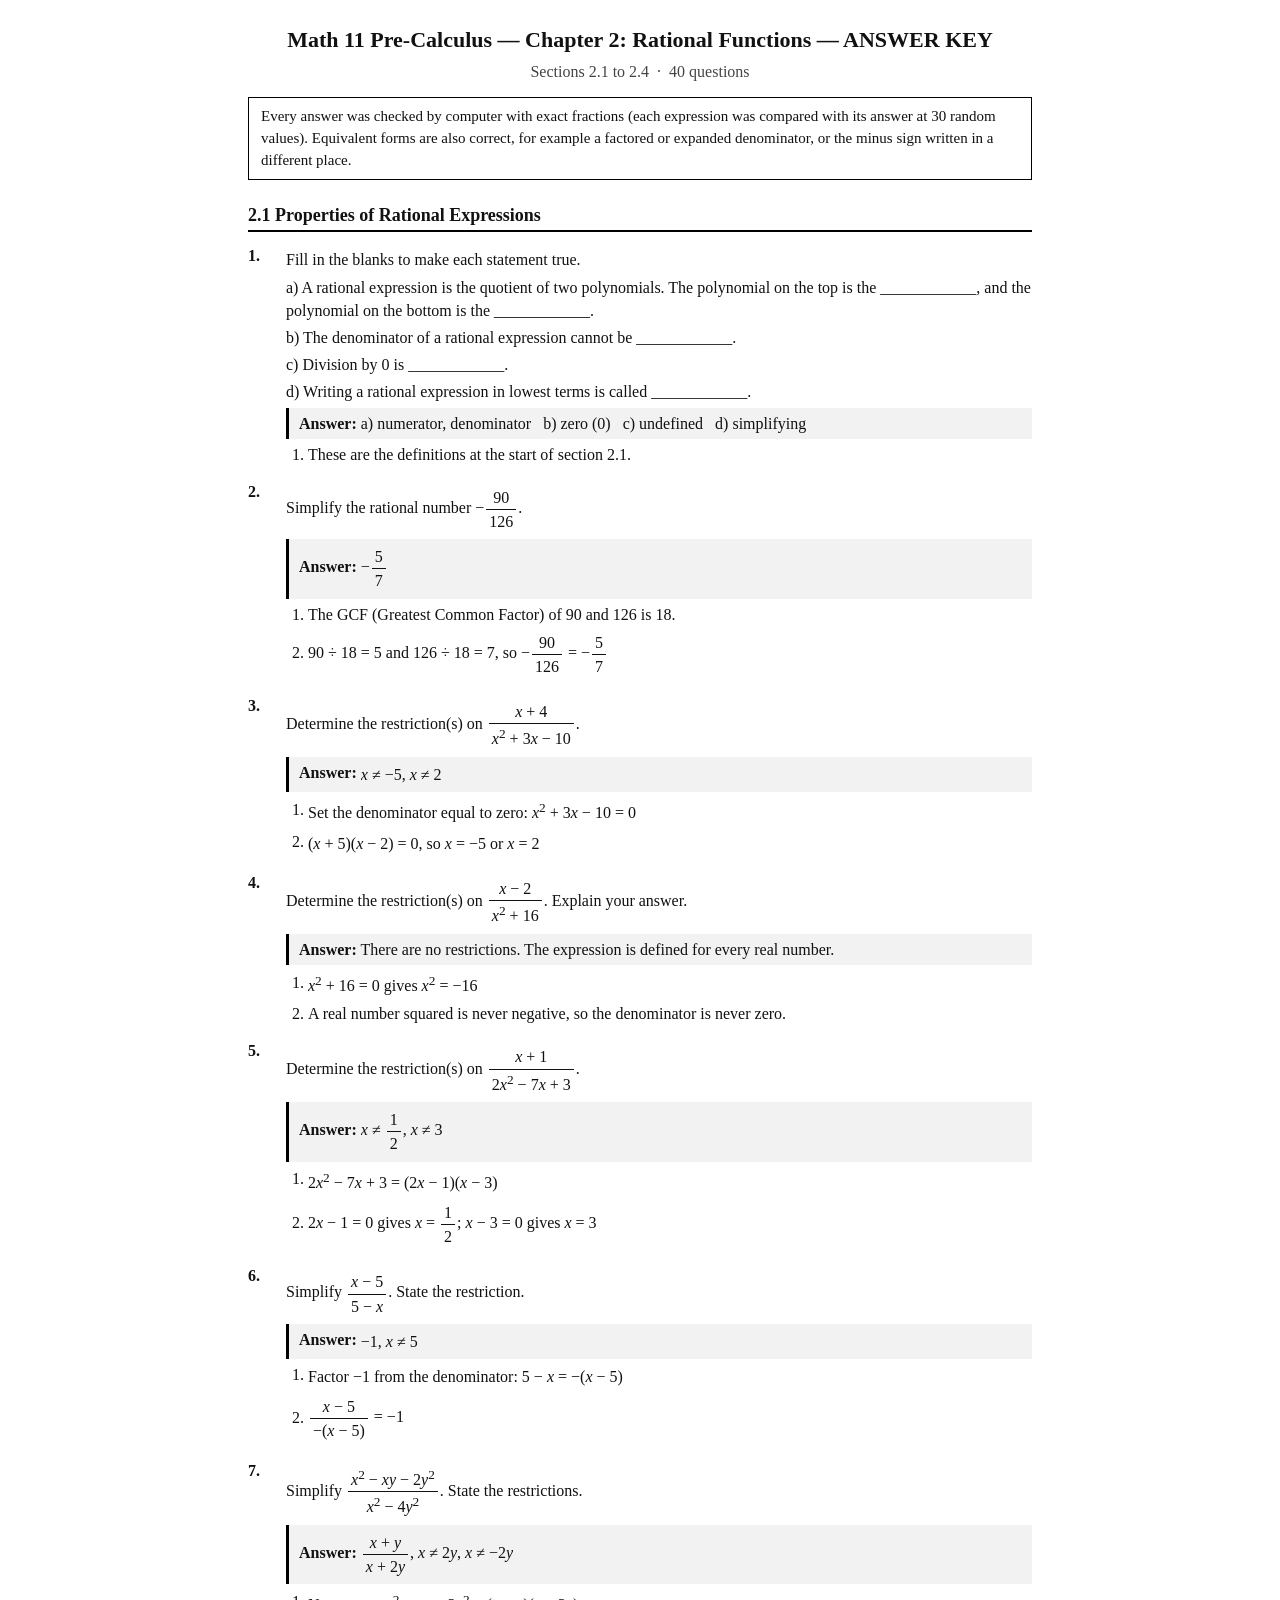
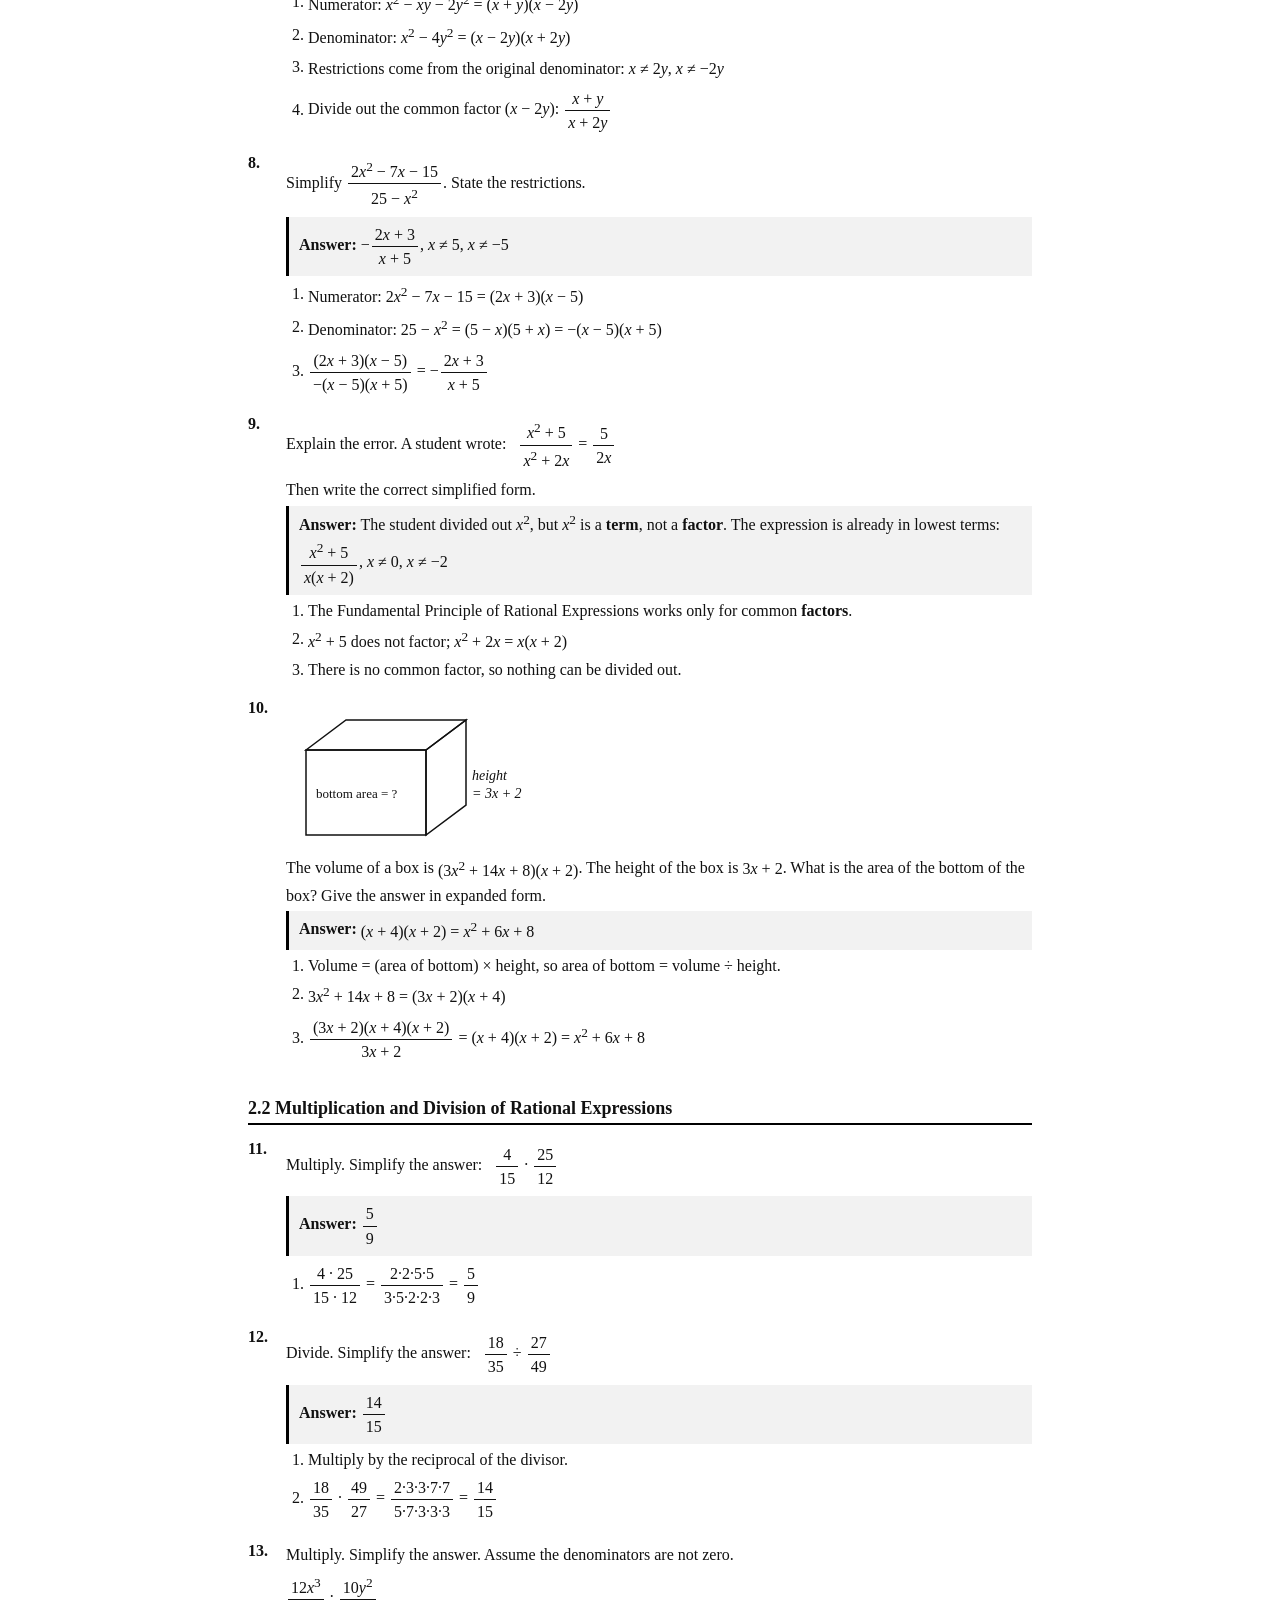
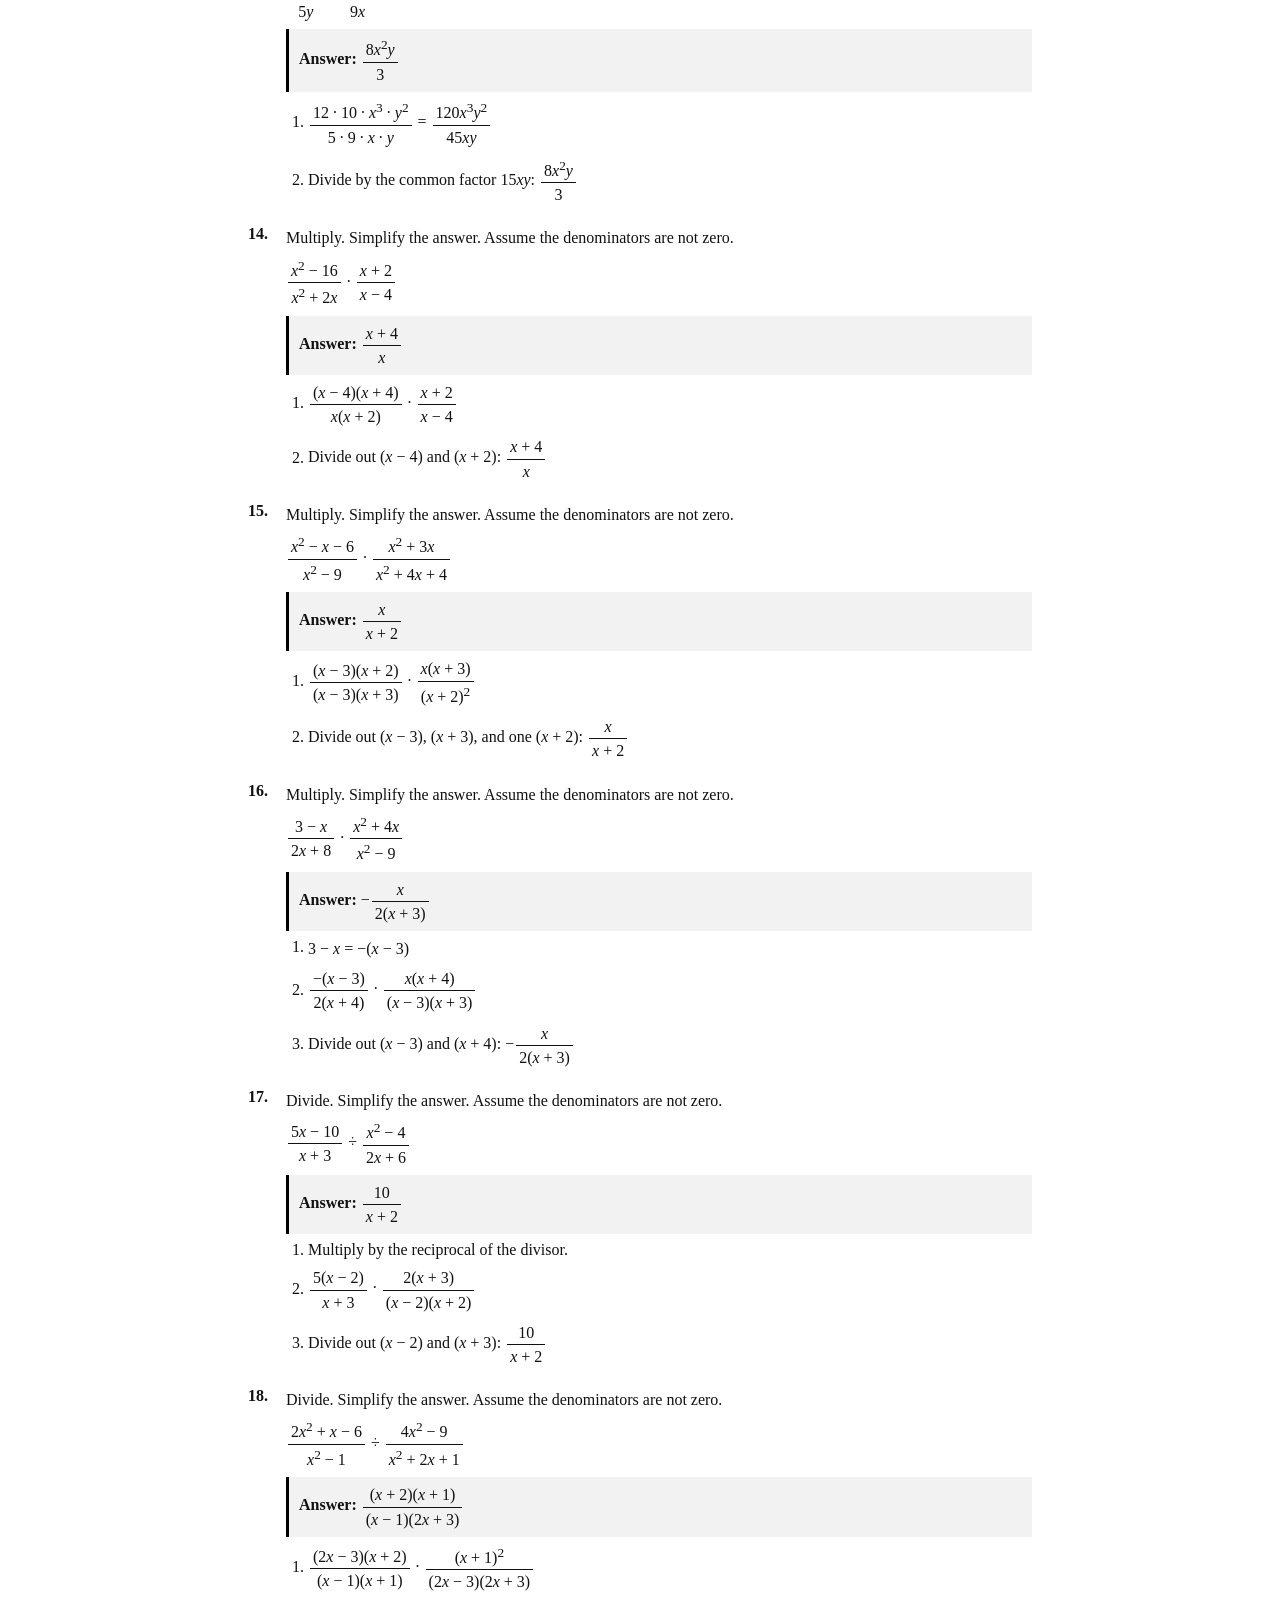
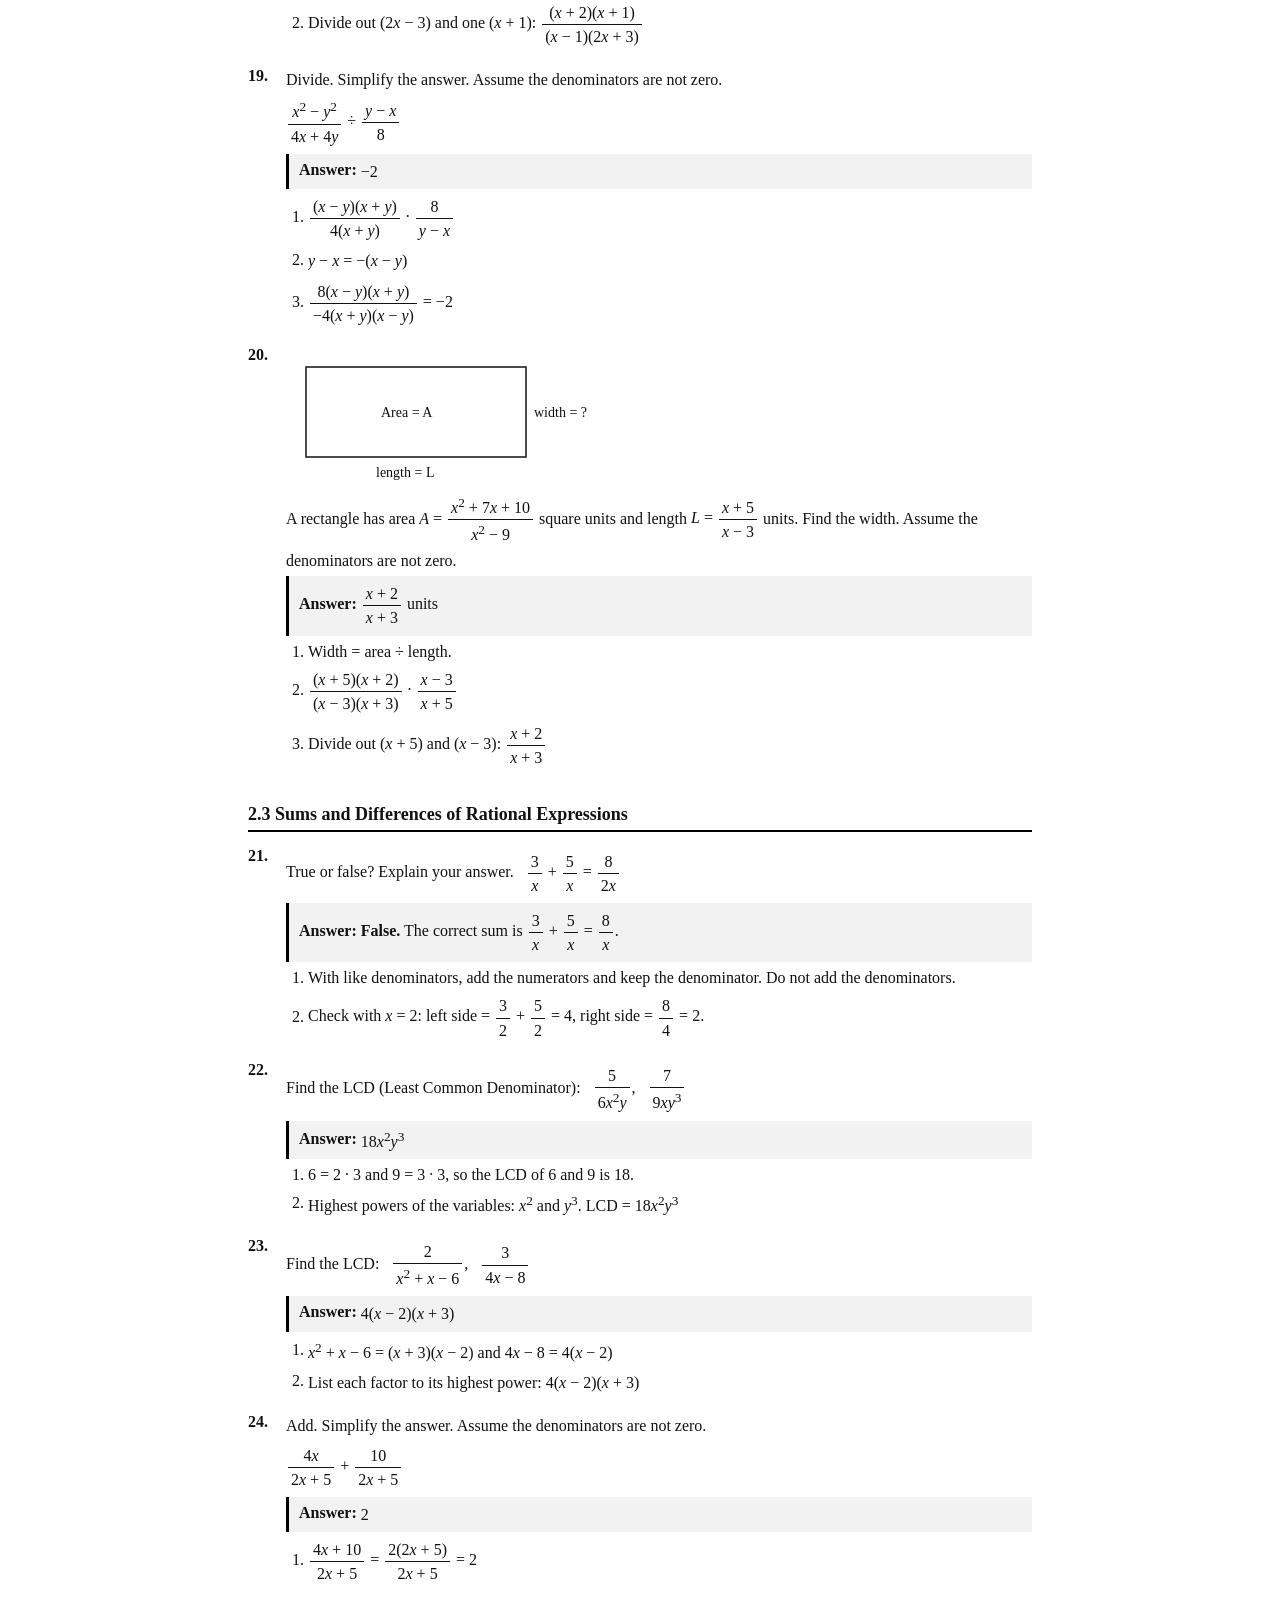
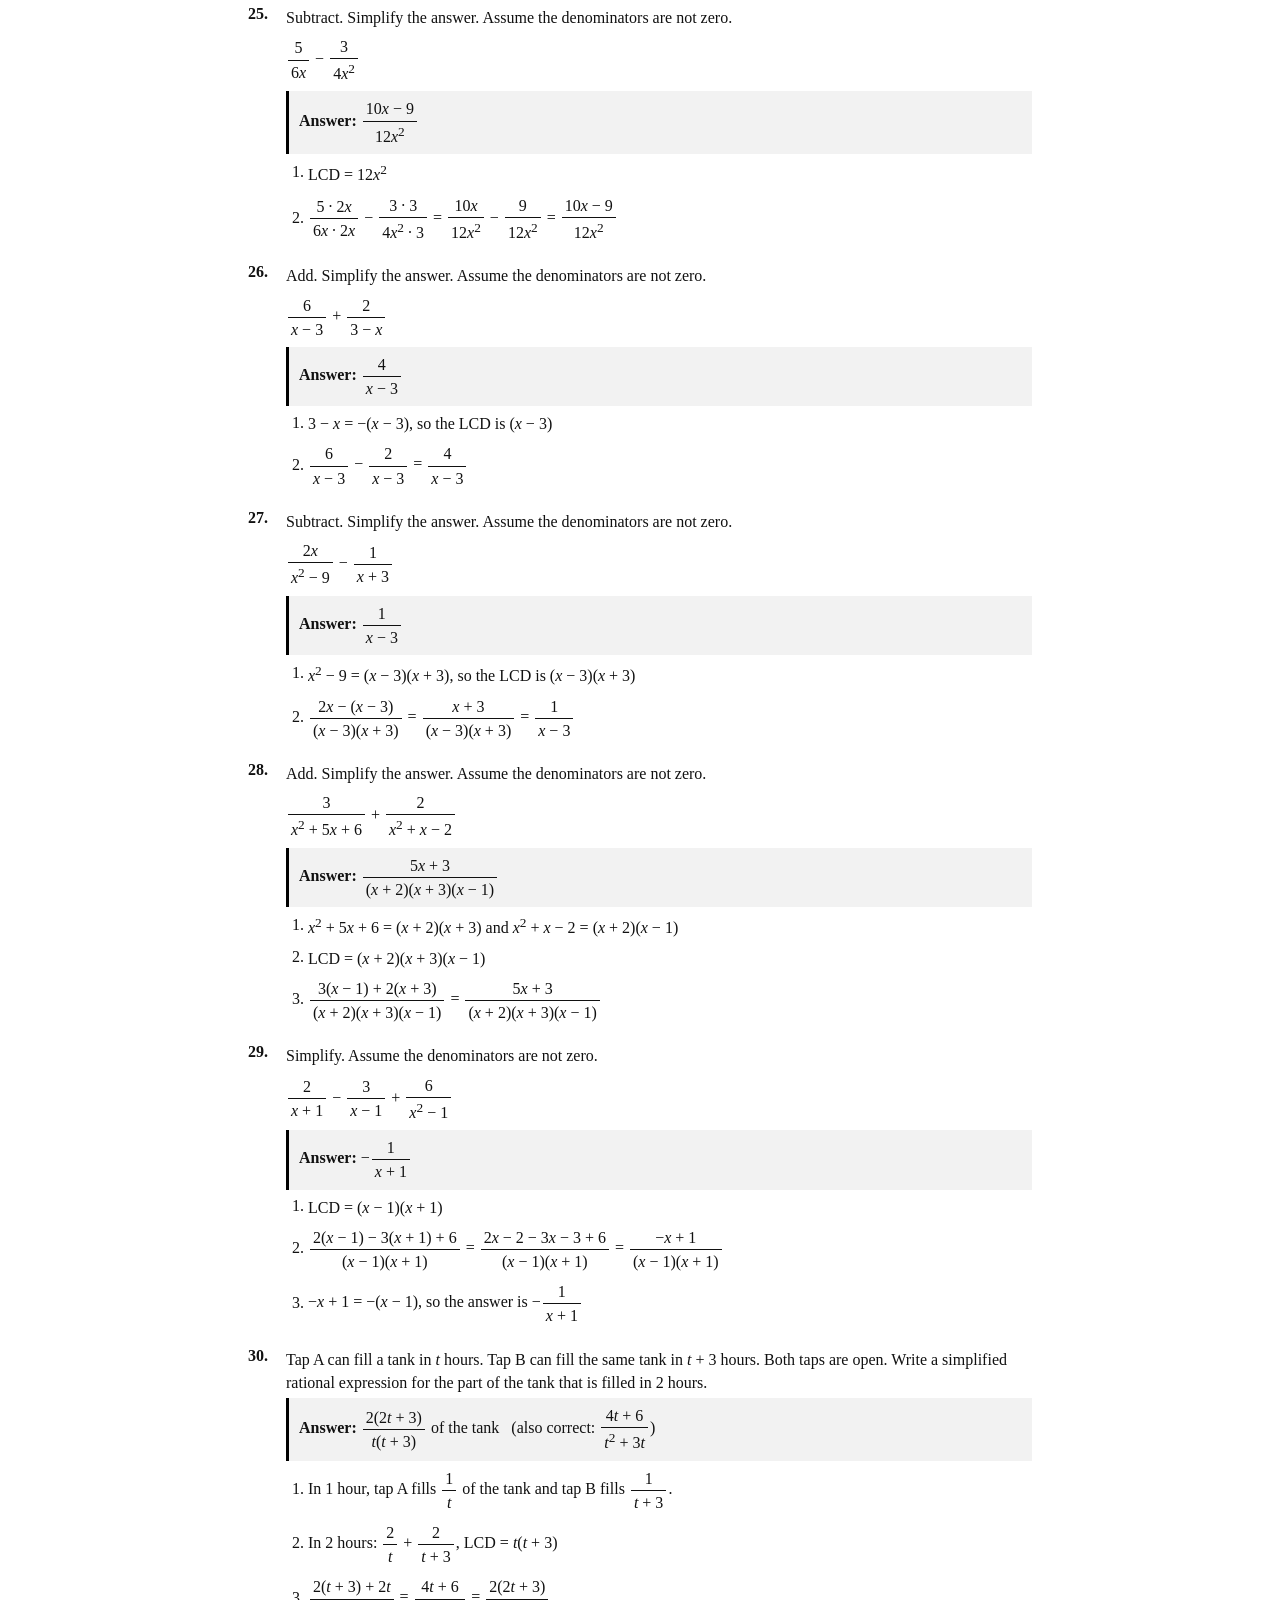
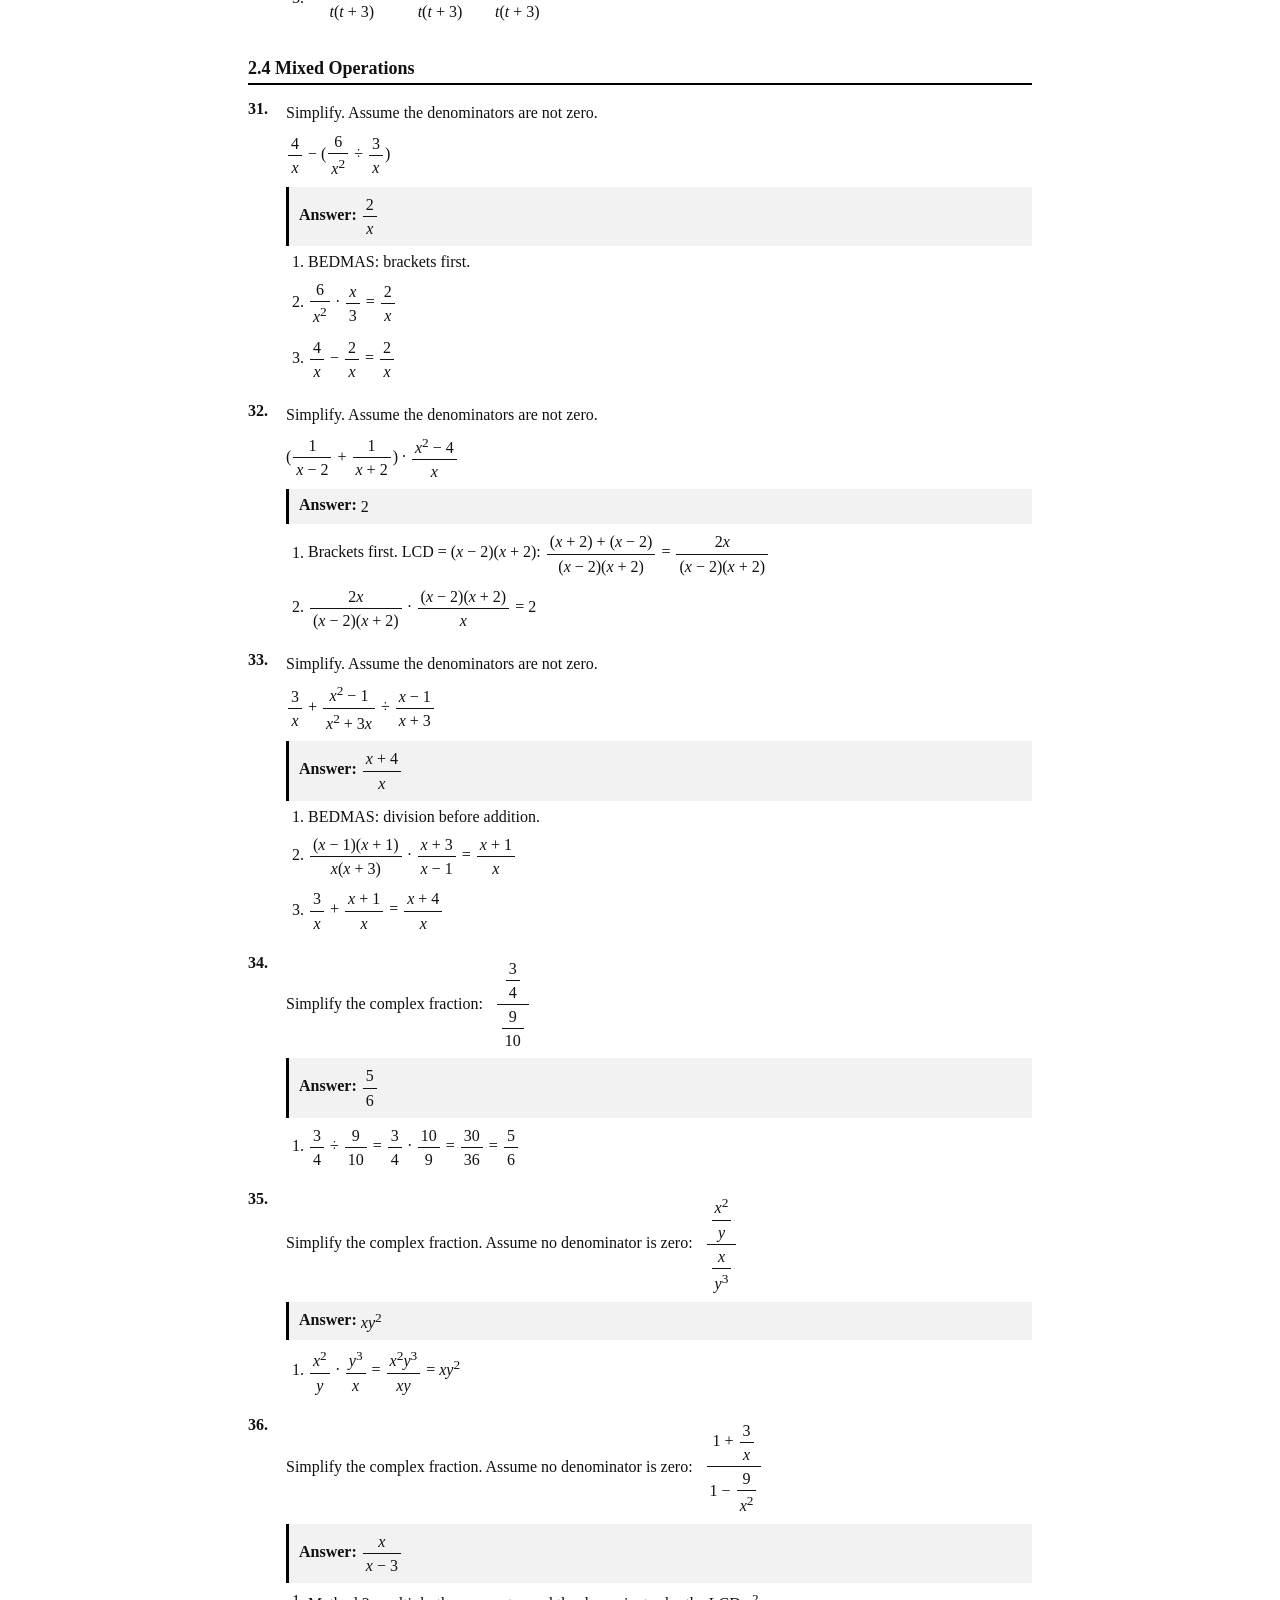
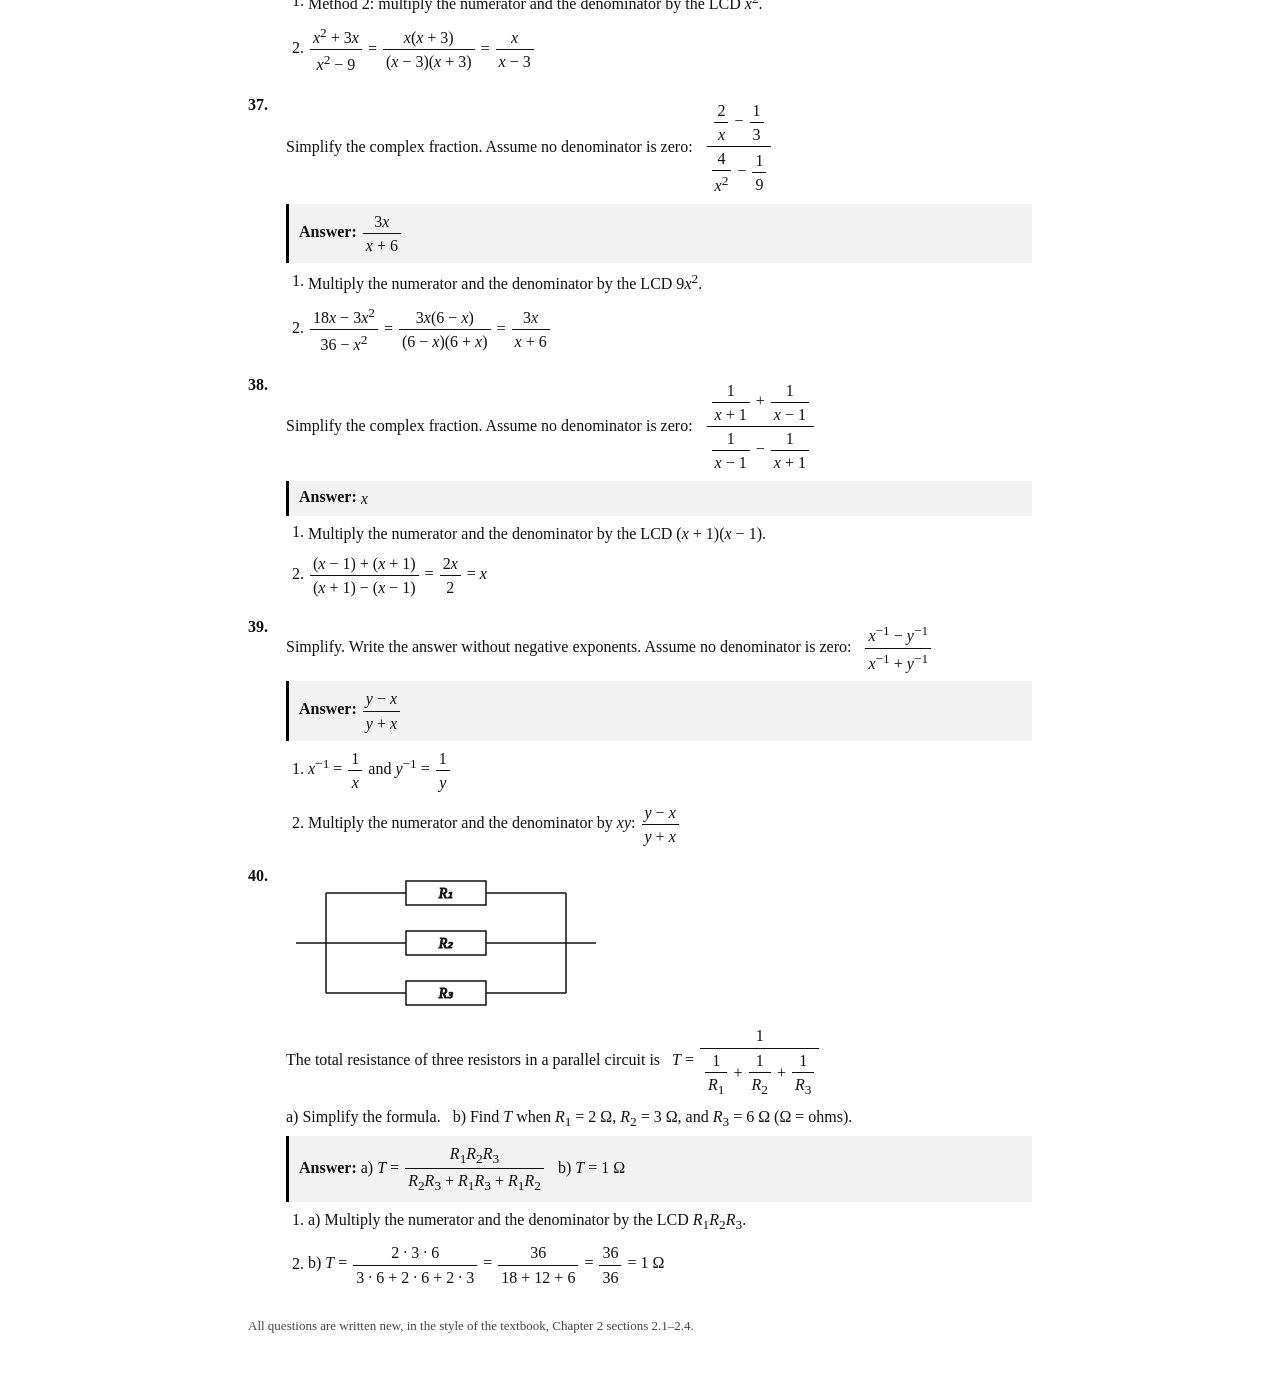
<file: Math11-Ch2-Answer-Key.html>
<!doctype html>
<html lang="en"><head><meta charset="utf-8"><meta name="viewport" content="width=device-width, initial-scale=1">
<title>Math 11 Ch 2 Answer Key</title><style>
:root { --text: #111; --bg: #fff; --line: #000; --muted: #444; --box: #f2f2f2; }
@media (prefers-color-scheme: dark) { :root:not([data-theme="light"]) { --text: #eee; --bg: #18181c; --line: #ccc; --muted: #bbb; --box: #26262c; } }
:root[data-theme="dark"] { --text: #eee; --bg: #18181c; --line: #ccc; --muted: #bbb; --box: #26262c; }
* { box-sizing: border-box; }
body { margin: 0 auto; max-width: 8.5in; padding: 24px 16px; background: var(--bg); color: var(--text);
  font-family: "Times New Roman", Georgia, serif; font-size: 16px; line-height: 1.45; }
h1 { font-size: 22px; margin: 0 0 4px; text-align: center; }
.sub { text-align: center; margin: 0 0 14px; color: var(--muted); }
.head { display: grid; grid-template-columns: 1fr 1fr; gap: 10px 24px; margin: 12px 0 14px; }
.head div { border-bottom: 1px solid var(--line); padding-top: 14px; }
.rules { border: 1px solid var(--line); padding: 8px 12px; margin-bottom: 10px; font-size: 15px; }
h2 { font-size: 18px; border-bottom: 2px solid var(--line); padding-bottom: 2px; margin: 22px 0 6px; break-after: avoid; page-break-after: avoid; }
.q { display: flex; gap: 8px; padding: 6px 0 0; break-inside: avoid; page-break-inside: avoid; }
.q .n { font-weight: bold; min-width: 30px; }
.q .body { flex: 1; min-width: 0; }
.q p { margin: 4px 0; }
.work { border-bottom: 1px dotted var(--muted); }
.work.s { height: 90px; } .work.m { height: 140px; } .work.l { height: 190px; }
.fr { display: inline-block; vertical-align: middle; text-align: center; margin: 0 2px; }
.fr > .nu { display: block; padding: 0 3px; border-bottom: 1px solid currentColor; }
.fr > .de { display: block; padding: 0 3px; }
.ex { white-space: nowrap; display: inline-block; max-width: 100%; overflow-x: auto; vertical-align: middle; padding: 2px 0; }
.fig { display: block; margin: 4px 0; max-width: 100%; height: auto; }
.fig g, .fig rect, .fig line, .fig polygon { stroke: currentColor; }
.fig text { fill: currentColor; }
.ans { background: var(--box); border-left: 3px solid var(--line); padding: 4px 10px; margin: 4px 0; }
.steps { margin: 4px 0 8px; padding-left: 22px; }
.steps li { margin: 3px 0; }
.foot { margin-top: 18px; font-size: 13px; color: var(--muted); }
@media (max-width: 600px) { .head { grid-template-columns: 1fr; } }
@page { size: letter; margin: 0.6in; }
@media print {
  :root, :root[data-theme="dark"], :root:not([data-theme="light"]) { --text: #000; --bg: #fff; --line: #000; --muted: #333; --box: #fff; }
  body { max-width: none; padding: 0; font-size: 12pt; }
  .ex { overflow: visible; }
  .ans { border: 1px solid #000; border-left-width: 3px; }
  .pb { break-before: page; page-break-before: always; }
}
</style></head><body>
<h1>Math 11 Pre-Calculus — Chapter 2: Rational Functions — ANSWER KEY</h1>
<p class="sub">Sections 2.1 to 2.4 &nbsp;·&nbsp; 40 questions</p>
<div class="rules">Every answer was checked by computer with exact fractions (each expression was compared with its answer at 30 random values). Equivalent forms are also correct, for example a factored or expanded denominator, or the minus sign written in a different place.</div>
<h2>2.1 Properties of Rational Expressions</h2>
<div class="q"><span class="n">1.</span><div class="body"><p>Fill in the blanks to make each statement true.</p><p>a) A rational expression is the quotient of two polynomials. The polynomial on the top is the ____________, and the polynomial on the bottom is the ____________.</p><p>b) The denominator of a rational expression cannot be ____________.</p><p>c) Division by 0 is ____________.</p><p>d) Writing a rational expression in lowest terms is called ____________.</p><div class="ans"><b>Answer:</b> a) numerator, denominator &nbsp; b) zero (0) &nbsp; c) undefined &nbsp; d) simplifying</div><ol class="steps"><li>These are the definitions at the start of section 2.1.</li></ol></div></div>
<div class="q"><span class="n">2.</span><div class="body"><p>Simplify the rational number <span class="ex">−<span class="fr"><span class="nu">90</span><span class="de">126</span></span></span>.</p><div class="ans"><b>Answer:</b> <span class="ex">−<span class="fr"><span class="nu">5</span><span class="de">7</span></span></span></div><ol class="steps"><li>The GCF (Greatest Common Factor) of 90 and 126 is 18.</li><li><span class="ex">90 ÷ 18 = 5 and 126 ÷ 18 = 7, so −<span class="fr"><span class="nu">90</span><span class="de">126</span></span> = −<span class="fr"><span class="nu">5</span><span class="de">7</span></span></span></li></ol></div></div>
<div class="q"><span class="n">3.</span><div class="body"><p>Determine the restriction(s) on <span class="ex"><span class="fr"><span class="nu"><i>x</i> + 4</span><span class="de"><i>x</i><sup>2</sup> + 3<i>x</i> − 10</span></span></span>.</p><div class="ans"><b>Answer:</b> <span class="ex"><i>x</i> ≠ −5, <i>x</i> ≠ 2</span></div><ol class="steps"><li><span class="ex">Set the denominator equal to zero: <i>x</i><sup>2</sup> + 3<i>x</i> − 10 = 0</span></li><li><span class="ex">(<i>x</i> + 5)(<i>x</i> − 2) = 0, so <i>x</i> = −5 or <i>x</i> = 2</span></li></ol></div></div>
<div class="q"><span class="n">4.</span><div class="body"><p>Determine the restriction(s) on <span class="ex"><span class="fr"><span class="nu"><i>x</i> − 2</span><span class="de"><i>x</i><sup>2</sup> + 16</span></span></span>. Explain your answer.</p><div class="ans"><b>Answer:</b> There are no restrictions. The expression is defined for every real number.</div><ol class="steps"><li><span class="ex"><i>x</i><sup>2</sup> + 16 = 0 gives <i>x</i><sup>2</sup> = −16</span></li><li>A real number squared is never negative, so the denominator is never zero.</li></ol></div></div>
<div class="q"><span class="n">5.</span><div class="body"><p>Determine the restriction(s) on <span class="ex"><span class="fr"><span class="nu"><i>x</i> + 1</span><span class="de">2<i>x</i><sup>2</sup> − 7<i>x</i> + 3</span></span></span>.</p><div class="ans"><b>Answer:</b> <span class="ex"><i>x</i> ≠ <span class="fr"><span class="nu">1</span><span class="de">2</span></span>, <i>x</i> ≠ 3</span></div><ol class="steps"><li><span class="ex">2<i>x</i><sup>2</sup> − 7<i>x</i> + 3 = (2<i>x</i> − 1)(<i>x</i> − 3)</span></li><li><span class="ex">2<i>x</i> − 1 = 0 gives <i>x</i> = <span class="fr"><span class="nu">1</span><span class="de">2</span></span>; <i>x</i> − 3 = 0 gives <i>x</i> = 3</span></li></ol></div></div>
<div class="q"><span class="n">6.</span><div class="body"><p>Simplify <span class="ex"><span class="fr"><span class="nu"><i>x</i> − 5</span><span class="de">5 − <i>x</i></span></span></span>. State the restriction.</p><div class="ans"><b>Answer:</b> <span class="ex">−1, <i>x</i> ≠ 5</span></div><ol class="steps"><li><span class="ex">Factor −1 from the denominator: 5 − <i>x</i> = −(<i>x</i> − 5)</span></li><li><span class="ex"><span class="fr"><span class="nu"><i>x</i> − 5</span><span class="de">−(<i>x</i> − 5)</span></span> = −1</span></li></ol></div></div>
<div class="q"><span class="n">7.</span><div class="body"><p>Simplify <span class="ex"><span class="fr"><span class="nu"><i>x</i><sup>2</sup> − <i>x</i><i>y</i> − 2<i>y</i><sup>2</sup></span><span class="de"><i>x</i><sup>2</sup> − 4<i>y</i><sup>2</sup></span></span></span>. State the restrictions.</p><div class="ans"><b>Answer:</b> <span class="ex"><span class="fr"><span class="nu"><i>x</i> + <i>y</i></span><span class="de"><i>x</i> + 2<i>y</i></span></span>, <i>x</i> ≠ 2<i>y</i>, <i>x</i> ≠ −2<i>y</i></span></div><ol class="steps"><li><span class="ex">Numerator: <i>x</i><sup>2</sup> − <i>x</i><i>y</i> − 2<i>y</i><sup>2</sup> = (<i>x</i> + <i>y</i>)(<i>x</i> − 2<i>y</i>)</span></li><li><span class="ex">Denominator: <i>x</i><sup>2</sup> − 4<i>y</i><sup>2</sup> = (<i>x</i> − 2<i>y</i>)(<i>x</i> + 2<i>y</i>)</span></li><li><span class="ex">Restrictions come from the original denominator: <i>x</i> ≠ 2<i>y</i>, <i>x</i> ≠ −2<i>y</i></span></li><li><span class="ex">Divide out the common factor (<i>x</i> − 2<i>y</i>): <span class="fr"><span class="nu"><i>x</i> + <i>y</i></span><span class="de"><i>x</i> + 2<i>y</i></span></span></span></li></ol></div></div>
<div class="q"><span class="n">8.</span><div class="body"><p>Simplify <span class="ex"><span class="fr"><span class="nu">2<i>x</i><sup>2</sup> − 7<i>x</i> − 15</span><span class="de">25 − <i>x</i><sup>2</sup></span></span></span>. State the restrictions.</p><div class="ans"><b>Answer:</b> <span class="ex">−<span class="fr"><span class="nu">2<i>x</i> + 3</span><span class="de"><i>x</i> + 5</span></span>, <i>x</i> ≠ 5, <i>x</i> ≠ −5</span></div><ol class="steps"><li><span class="ex">Numerator: 2<i>x</i><sup>2</sup> − 7<i>x</i> − 15 = (2<i>x</i> + 3)(<i>x</i> − 5)</span></li><li><span class="ex">Denominator: 25 − <i>x</i><sup>2</sup> = (5 − <i>x</i>)(5 + <i>x</i>) = −(<i>x</i> − 5)(<i>x</i> + 5)</span></li><li><span class="ex"><span class="fr"><span class="nu">(2<i>x</i> + 3)(<i>x</i> − 5)</span><span class="de">−(<i>x</i> − 5)(<i>x</i> + 5)</span></span> = −<span class="fr"><span class="nu">2<i>x</i> + 3</span><span class="de"><i>x</i> + 5</span></span></span></li></ol></div></div>
<div class="q"><span class="n">9.</span><div class="body"><p>Explain the error. A student wrote: &nbsp; <span class="ex"><span class="fr"><span class="nu"><i>x</i><sup>2</sup> + 5</span><span class="de"><i>x</i><sup>2</sup> + 2<i>x</i></span></span> = <span class="fr"><span class="nu">5</span><span class="de">2<i>x</i></span></span></span></p><p>Then write the correct simplified form.</p><div class="ans"><b>Answer:</b> The student divided out <i>x</i><sup>2</sup>, but <i>x</i><sup>2</sup> is a <b>term</b>, not a <b>factor</b>. The expression is already in lowest terms: <span class="ex"><span class="fr"><span class="nu"><i>x</i><sup>2</sup> + 5</span><span class="de"><i>x</i>(<i>x</i> + 2)</span></span>, <i>x</i> ≠ 0, <i>x</i> ≠ −2</span></div><ol class="steps"><li>The Fundamental Principle of Rational Expressions works only for common <b>factors</b>.</li><li><span class="ex"><i>x</i><sup>2</sup> + 5 does not factor; <i>x</i><sup>2</sup> + 2<i>x</i> = <i>x</i>(<i>x</i> + 2)</span></li><li>There is no common factor, so nothing can be divided out.</li></ol></div></div>
<div class="q"><span class="n">10.</span><div class="body"><svg class="fig" width="260" height="150" viewBox="0 0 260 150" role="img" aria-label="Box with height 3x + 2">
<g fill="none" stroke-width="1.5"><polygon points="20,50 140,50 140,135 20,135"/><polygon points="20,50 60,20 180,20 140,50"/>
<polygon points="140,50 180,20 180,105 140,135"/></g>
<text x="186" y="80" font-size="14" font-style="italic">height</text><text x="186" y="98" font-size="14" font-style="italic">= 3x + 2</text>
<text x="30" y="98" font-size="13">bottom area = ?</text></svg><p>The volume of a box is <span class="ex">(3<i>x</i><sup>2</sup> + 14<i>x</i> + 8)(<i>x</i> + 2)</span>. The height of the box is <span class="ex">3<i>x</i> + 2</span>. What is the area of the bottom of the box? Give the answer in expanded form.</p><div class="ans"><b>Answer:</b> <span class="ex">(<i>x</i> + 4)(<i>x</i> + 2) = <i>x</i><sup>2</sup> + 6<i>x</i> + 8</span></div><ol class="steps"><li>Volume = (area of bottom) × height, so area of bottom = volume ÷ height.</li><li><span class="ex">3<i>x</i><sup>2</sup> + 14<i>x</i> + 8 = (3<i>x</i> + 2)(<i>x</i> + 4)</span></li><li><span class="ex"><span class="fr"><span class="nu">(3<i>x</i> + 2)(<i>x</i> + 4)(<i>x</i> + 2)</span><span class="de">3<i>x</i> + 2</span></span> = (<i>x</i> + 4)(<i>x</i> + 2) = <i>x</i><sup>2</sup> + 6<i>x</i> + 8</span></li></ol></div></div>
<h2>2.2 Multiplication and Division of Rational Expressions</h2>
<div class="q"><span class="n">11.</span><div class="body"><p>Multiply. Simplify the answer: &nbsp; <span class="ex"><span class="fr"><span class="nu">4</span><span class="de">15</span></span> · <span class="fr"><span class="nu">25</span><span class="de">12</span></span></span></p><div class="ans"><b>Answer:</b> <span class="ex"><span class="fr"><span class="nu">5</span><span class="de">9</span></span></span></div><ol class="steps"><li><span class="ex"><span class="fr"><span class="nu">4 · 25</span><span class="de">15 · 12</span></span> = <span class="fr"><span class="nu">2·2·5·5</span><span class="de">3·5·2·2·3</span></span> = <span class="fr"><span class="nu">5</span><span class="de">9</span></span></span></li></ol></div></div>
<div class="q"><span class="n">12.</span><div class="body"><p>Divide. Simplify the answer: &nbsp; <span class="ex"><span class="fr"><span class="nu">18</span><span class="de">35</span></span> ÷ <span class="fr"><span class="nu">27</span><span class="de">49</span></span></span></p><div class="ans"><b>Answer:</b> <span class="ex"><span class="fr"><span class="nu">14</span><span class="de">15</span></span></span></div><ol class="steps"><li>Multiply by the reciprocal of the divisor.</li><li><span class="ex"><span class="fr"><span class="nu">18</span><span class="de">35</span></span> · <span class="fr"><span class="nu">49</span><span class="de">27</span></span> = <span class="fr"><span class="nu">2·3·3·7·7</span><span class="de">5·7·3·3·3</span></span> = <span class="fr"><span class="nu">14</span><span class="de">15</span></span></span></li></ol></div></div>
<div class="q"><span class="n">13.</span><div class="body"><p>Multiply. Simplify the answer. Assume the denominators are not zero.</p><p><span class="ex"><span class="fr"><span class="nu">12<i>x</i><sup>3</sup></span><span class="de">5<i>y</i></span></span> · <span class="fr"><span class="nu">10<i>y</i><sup>2</sup></span><span class="de">9<i>x</i></span></span></span></p><div class="ans"><b>Answer:</b> <span class="ex"><span class="fr"><span class="nu">8<i>x</i><sup>2</sup><i>y</i></span><span class="de">3</span></span></span></div><ol class="steps"><li><span class="ex"><span class="fr"><span class="nu">12 · 10 · <i>x</i><sup>3</sup> · <i>y</i><sup>2</sup></span><span class="de">5 · 9 · <i>x</i> · <i>y</i></span></span> = <span class="fr"><span class="nu">120<i>x</i><sup>3</sup><i>y</i><sup>2</sup></span><span class="de">45<i>x</i><i>y</i></span></span></span></li><li><span class="ex">Divide by the common factor 15<i>x</i><i>y</i>: <span class="fr"><span class="nu">8<i>x</i><sup>2</sup><i>y</i></span><span class="de">3</span></span></span></li></ol></div></div>
<div class="q"><span class="n">14.</span><div class="body"><p>Multiply. Simplify the answer. Assume the denominators are not zero.</p><p><span class="ex"><span class="fr"><span class="nu"><i>x</i><sup>2</sup> − 16</span><span class="de"><i>x</i><sup>2</sup> + 2<i>x</i></span></span> · <span class="fr"><span class="nu"><i>x</i> + 2</span><span class="de"><i>x</i> − 4</span></span></span></p><div class="ans"><b>Answer:</b> <span class="ex"><span class="fr"><span class="nu"><i>x</i> + 4</span><span class="de"><i>x</i></span></span></span></div><ol class="steps"><li><span class="ex"><span class="fr"><span class="nu">(<i>x</i> − 4)(<i>x</i> + 4)</span><span class="de"><i>x</i>(<i>x</i> + 2)</span></span> · <span class="fr"><span class="nu"><i>x</i> + 2</span><span class="de"><i>x</i> − 4</span></span></span></li><li><span class="ex">Divide out (<i>x</i> − 4) and (<i>x</i> + 2): <span class="fr"><span class="nu"><i>x</i> + 4</span><span class="de"><i>x</i></span></span></span></li></ol></div></div>
<div class="q"><span class="n">15.</span><div class="body"><p>Multiply. Simplify the answer. Assume the denominators are not zero.</p><p><span class="ex"><span class="fr"><span class="nu"><i>x</i><sup>2</sup> − <i>x</i> − 6</span><span class="de"><i>x</i><sup>2</sup> − 9</span></span> · <span class="fr"><span class="nu"><i>x</i><sup>2</sup> + 3<i>x</i></span><span class="de"><i>x</i><sup>2</sup> + 4<i>x</i> + 4</span></span></span></p><div class="ans"><b>Answer:</b> <span class="ex"><span class="fr"><span class="nu"><i>x</i></span><span class="de"><i>x</i> + 2</span></span></span></div><ol class="steps"><li><span class="ex"><span class="fr"><span class="nu">(<i>x</i> − 3)(<i>x</i> + 2)</span><span class="de">(<i>x</i> − 3)(<i>x</i> + 3)</span></span> · <span class="fr"><span class="nu"><i>x</i>(<i>x</i> + 3)</span><span class="de">(<i>x</i> + 2)<sup>2</sup></span></span></span></li><li><span class="ex">Divide out (<i>x</i> − 3), (<i>x</i> + 3), and one (<i>x</i> + 2): <span class="fr"><span class="nu"><i>x</i></span><span class="de"><i>x</i> + 2</span></span></span></li></ol></div></div>
<div class="q"><span class="n">16.</span><div class="body"><p>Multiply. Simplify the answer. Assume the denominators are not zero.</p><p><span class="ex"><span class="fr"><span class="nu">3 − <i>x</i></span><span class="de">2<i>x</i> + 8</span></span> · <span class="fr"><span class="nu"><i>x</i><sup>2</sup> + 4<i>x</i></span><span class="de"><i>x</i><sup>2</sup> − 9</span></span></span></p><div class="ans"><b>Answer:</b> <span class="ex">−<span class="fr"><span class="nu"><i>x</i></span><span class="de">2(<i>x</i> + 3)</span></span></span></div><ol class="steps"><li><span class="ex">3 − <i>x</i> = −(<i>x</i> − 3)</span></li><li><span class="ex"><span class="fr"><span class="nu">−(<i>x</i> − 3)</span><span class="de">2(<i>x</i> + 4)</span></span> · <span class="fr"><span class="nu"><i>x</i>(<i>x</i> + 4)</span><span class="de">(<i>x</i> − 3)(<i>x</i> + 3)</span></span></span></li><li><span class="ex">Divide out (<i>x</i> − 3) and (<i>x</i> + 4): −<span class="fr"><span class="nu"><i>x</i></span><span class="de">2(<i>x</i> + 3)</span></span></span></li></ol></div></div>
<div class="q"><span class="n">17.</span><div class="body"><p>Divide. Simplify the answer. Assume the denominators are not zero.</p><p><span class="ex"><span class="fr"><span class="nu">5<i>x</i> − 10</span><span class="de"><i>x</i> + 3</span></span> ÷ <span class="fr"><span class="nu"><i>x</i><sup>2</sup> − 4</span><span class="de">2<i>x</i> + 6</span></span></span></p><div class="ans"><b>Answer:</b> <span class="ex"><span class="fr"><span class="nu">10</span><span class="de"><i>x</i> + 2</span></span></span></div><ol class="steps"><li>Multiply by the reciprocal of the divisor.</li><li><span class="ex"><span class="fr"><span class="nu">5(<i>x</i> − 2)</span><span class="de"><i>x</i> + 3</span></span> · <span class="fr"><span class="nu">2(<i>x</i> + 3)</span><span class="de">(<i>x</i> − 2)(<i>x</i> + 2)</span></span></span></li><li><span class="ex">Divide out (<i>x</i> − 2) and (<i>x</i> + 3): <span class="fr"><span class="nu">10</span><span class="de"><i>x</i> + 2</span></span></span></li></ol></div></div>
<div class="q"><span class="n">18.</span><div class="body"><p>Divide. Simplify the answer. Assume the denominators are not zero.</p><p><span class="ex"><span class="fr"><span class="nu">2<i>x</i><sup>2</sup> + <i>x</i> − 6</span><span class="de"><i>x</i><sup>2</sup> − 1</span></span> ÷ <span class="fr"><span class="nu">4<i>x</i><sup>2</sup> − 9</span><span class="de"><i>x</i><sup>2</sup> + 2<i>x</i> + 1</span></span></span></p><div class="ans"><b>Answer:</b> <span class="ex"><span class="fr"><span class="nu">(<i>x</i> + 2)(<i>x</i> + 1)</span><span class="de">(<i>x</i> − 1)(2<i>x</i> + 3)</span></span></span></div><ol class="steps"><li><span class="ex"><span class="fr"><span class="nu">(2<i>x</i> − 3)(<i>x</i> + 2)</span><span class="de">(<i>x</i> − 1)(<i>x</i> + 1)</span></span> · <span class="fr"><span class="nu">(<i>x</i> + 1)<sup>2</sup></span><span class="de">(2<i>x</i> − 3)(2<i>x</i> + 3)</span></span></span></li><li><span class="ex">Divide out (2<i>x</i> − 3) and one (<i>x</i> + 1): <span class="fr"><span class="nu">(<i>x</i> + 2)(<i>x</i> + 1)</span><span class="de">(<i>x</i> − 1)(2<i>x</i> + 3)</span></span></span></li></ol></div></div>
<div class="q"><span class="n">19.</span><div class="body"><p>Divide. Simplify the answer. Assume the denominators are not zero.</p><p><span class="ex"><span class="fr"><span class="nu"><i>x</i><sup>2</sup> − <i>y</i><sup>2</sup></span><span class="de">4<i>x</i> + 4<i>y</i></span></span> ÷ <span class="fr"><span class="nu"><i>y</i> − <i>x</i></span><span class="de">8</span></span></span></p><div class="ans"><b>Answer:</b> <span class="ex">−2</span></div><ol class="steps"><li><span class="ex"><span class="fr"><span class="nu">(<i>x</i> − <i>y</i>)(<i>x</i> + <i>y</i>)</span><span class="de">4(<i>x</i> + <i>y</i>)</span></span> · <span class="fr"><span class="nu">8</span><span class="de"><i>y</i> − <i>x</i></span></span></span></li><li><span class="ex"><i>y</i> − <i>x</i> = −(<i>x</i> − <i>y</i>)</span></li><li><span class="ex"><span class="fr"><span class="nu">8(<i>x</i> − <i>y</i>)(<i>x</i> + <i>y</i>)</span><span class="de">−4(<i>x</i> + <i>y</i>)(<i>x</i> − <i>y</i>)</span></span> = −2</span></li></ol></div></div>
<div class="q"><span class="n">20.</span><div class="body"><svg class="fig" width="320" height="140" viewBox="0 0 320 140" role="img" aria-label="Rectangle with area A, length L, width unknown">
<rect x="20" y="20" width="220" height="90" fill="none" stroke-width="1.5"/>
<text x="95" y="70" font-size="14">Area = A</text><text x="90" y="130" font-size="14">length = L</text>
<text x="248" y="70" font-size="14">width = ?</text></svg><p>A rectangle has area <span class="ex"><i>A</i> = <span class="fr"><span class="nu"><i>x</i><sup>2</sup> + 7<i>x</i> + 10</span><span class="de"><i>x</i><sup>2</sup> − 9</span></span></span> square units and length <span class="ex"><i>L</i> = <span class="fr"><span class="nu"><i>x</i> + 5</span><span class="de"><i>x</i> − 3</span></span></span> units. Find the width. Assume the denominators are not zero.</p><div class="ans"><b>Answer:</b> <span class="ex"><span class="fr"><span class="nu"><i>x</i> + 2</span><span class="de"><i>x</i> + 3</span></span> units</span></div><ol class="steps"><li>Width = area ÷ length.</li><li><span class="ex"><span class="fr"><span class="nu">(<i>x</i> + 5)(<i>x</i> + 2)</span><span class="de">(<i>x</i> − 3)(<i>x</i> + 3)</span></span> · <span class="fr"><span class="nu"><i>x</i> − 3</span><span class="de"><i>x</i> + 5</span></span></span></li><li><span class="ex">Divide out (<i>x</i> + 5) and (<i>x</i> − 3): <span class="fr"><span class="nu"><i>x</i> + 2</span><span class="de"><i>x</i> + 3</span></span></span></li></ol></div></div>
<h2>2.3 Sums and Differences of Rational Expressions</h2>
<div class="q"><span class="n">21.</span><div class="body"><p>True or false? Explain your answer. &nbsp; <span class="ex"><span class="fr"><span class="nu">3</span><span class="de"><i>x</i></span></span> + <span class="fr"><span class="nu">5</span><span class="de"><i>x</i></span></span> = <span class="fr"><span class="nu">8</span><span class="de">2<i>x</i></span></span></span></p><div class="ans"><b>Answer:</b> <b>False.</b> The correct sum is <span class="ex"><span class="fr"><span class="nu">3</span><span class="de"><i>x</i></span></span> + <span class="fr"><span class="nu">5</span><span class="de"><i>x</i></span></span> = <span class="fr"><span class="nu">8</span><span class="de"><i>x</i></span></span></span>.</div><ol class="steps"><li>With like denominators, add the numerators and keep the denominator. Do not add the denominators.</li><li><span class="ex">Check with <i>x</i> = 2: left side = <span class="fr"><span class="nu">3</span><span class="de">2</span></span> + <span class="fr"><span class="nu">5</span><span class="de">2</span></span> = 4, right side = <span class="fr"><span class="nu">8</span><span class="de">4</span></span> = 2.</span></li></ol></div></div>
<div class="q"><span class="n">22.</span><div class="body"><p>Find the LCD (Least Common Denominator): &nbsp; <span class="ex"><span class="fr"><span class="nu">5</span><span class="de">6<i>x</i><sup>2</sup><i>y</i></span></span>, &nbsp; <span class="fr"><span class="nu">7</span><span class="de">9<i>x</i><i>y</i><sup>3</sup></span></span></span></p><div class="ans"><b>Answer:</b> <span class="ex">18<i>x</i><sup>2</sup><i>y</i><sup>3</sup></span></div><ol class="steps"><li>6 = 2 · 3 and 9 = 3 · 3, so the LCD of 6 and 9 is 18.</li><li><span class="ex">Highest powers of the variables: <i>x</i><sup>2</sup> and <i>y</i><sup>3</sup>. LCD = 18<i>x</i><sup>2</sup><i>y</i><sup>3</sup></span></li></ol></div></div>
<div class="q"><span class="n">23.</span><div class="body"><p>Find the LCD: &nbsp; <span class="ex"><span class="fr"><span class="nu">2</span><span class="de"><i>x</i><sup>2</sup> + <i>x</i> − 6</span></span>, &nbsp; <span class="fr"><span class="nu">3</span><span class="de">4<i>x</i> − 8</span></span></span></p><div class="ans"><b>Answer:</b> <span class="ex">4(<i>x</i> − 2)(<i>x</i> + 3)</span></div><ol class="steps"><li><span class="ex"><i>x</i><sup>2</sup> + <i>x</i> − 6 = (<i>x</i> + 3)(<i>x</i> − 2) and 4<i>x</i> − 8 = 4(<i>x</i> − 2)</span></li><li><span class="ex">List each factor to its highest power: 4(<i>x</i> − 2)(<i>x</i> + 3)</span></li></ol></div></div>
<div class="q"><span class="n">24.</span><div class="body"><p>Add. Simplify the answer. Assume the denominators are not zero.</p><p><span class="ex"><span class="fr"><span class="nu">4<i>x</i></span><span class="de">2<i>x</i> + 5</span></span> + <span class="fr"><span class="nu">10</span><span class="de">2<i>x</i> + 5</span></span></span></p><div class="ans"><b>Answer:</b> <span class="ex">2</span></div><ol class="steps"><li><span class="ex"><span class="fr"><span class="nu">4<i>x</i> + 10</span><span class="de">2<i>x</i> + 5</span></span> = <span class="fr"><span class="nu">2(2<i>x</i> + 5)</span><span class="de">2<i>x</i> + 5</span></span> = 2</span></li></ol></div></div>
<div class="q"><span class="n">25.</span><div class="body"><p>Subtract. Simplify the answer. Assume the denominators are not zero.</p><p><span class="ex"><span class="fr"><span class="nu">5</span><span class="de">6<i>x</i></span></span> − <span class="fr"><span class="nu">3</span><span class="de">4<i>x</i><sup>2</sup></span></span></span></p><div class="ans"><b>Answer:</b> <span class="ex"><span class="fr"><span class="nu">10<i>x</i> − 9</span><span class="de">12<i>x</i><sup>2</sup></span></span></span></div><ol class="steps"><li><span class="ex">LCD = 12<i>x</i><sup>2</sup></span></li><li><span class="ex"><span class="fr"><span class="nu">5 · 2<i>x</i></span><span class="de">6<i>x</i> · 2<i>x</i></span></span> − <span class="fr"><span class="nu">3 · 3</span><span class="de">4<i>x</i><sup>2</sup> · 3</span></span> = <span class="fr"><span class="nu">10<i>x</i></span><span class="de">12<i>x</i><sup>2</sup></span></span> − <span class="fr"><span class="nu">9</span><span class="de">12<i>x</i><sup>2</sup></span></span> = <span class="fr"><span class="nu">10<i>x</i> − 9</span><span class="de">12<i>x</i><sup>2</sup></span></span></span></li></ol></div></div>
<div class="q"><span class="n">26.</span><div class="body"><p>Add. Simplify the answer. Assume the denominators are not zero.</p><p><span class="ex"><span class="fr"><span class="nu">6</span><span class="de"><i>x</i> − 3</span></span> + <span class="fr"><span class="nu">2</span><span class="de">3 − <i>x</i></span></span></span></p><div class="ans"><b>Answer:</b> <span class="ex"><span class="fr"><span class="nu">4</span><span class="de"><i>x</i> − 3</span></span></span></div><ol class="steps"><li><span class="ex">3 − <i>x</i> = −(<i>x</i> − 3), so the LCD is (<i>x</i> − 3)</span></li><li><span class="ex"><span class="fr"><span class="nu">6</span><span class="de"><i>x</i> − 3</span></span> − <span class="fr"><span class="nu">2</span><span class="de"><i>x</i> − 3</span></span> = <span class="fr"><span class="nu">4</span><span class="de"><i>x</i> − 3</span></span></span></li></ol></div></div>
<div class="q"><span class="n">27.</span><div class="body"><p>Subtract. Simplify the answer. Assume the denominators are not zero.</p><p><span class="ex"><span class="fr"><span class="nu">2<i>x</i></span><span class="de"><i>x</i><sup>2</sup> − 9</span></span> − <span class="fr"><span class="nu">1</span><span class="de"><i>x</i> + 3</span></span></span></p><div class="ans"><b>Answer:</b> <span class="ex"><span class="fr"><span class="nu">1</span><span class="de"><i>x</i> − 3</span></span></span></div><ol class="steps"><li><span class="ex"><i>x</i><sup>2</sup> − 9 = (<i>x</i> − 3)(<i>x</i> + 3), so the LCD is (<i>x</i> − 3)(<i>x</i> + 3)</span></li><li><span class="ex"><span class="fr"><span class="nu">2<i>x</i> − (<i>x</i> − 3)</span><span class="de">(<i>x</i> − 3)(<i>x</i> + 3)</span></span> = <span class="fr"><span class="nu"><i>x</i> + 3</span><span class="de">(<i>x</i> − 3)(<i>x</i> + 3)</span></span> = <span class="fr"><span class="nu">1</span><span class="de"><i>x</i> − 3</span></span></span></li></ol></div></div>
<div class="q"><span class="n">28.</span><div class="body"><p>Add. Simplify the answer. Assume the denominators are not zero.</p><p><span class="ex"><span class="fr"><span class="nu">3</span><span class="de"><i>x</i><sup>2</sup> + 5<i>x</i> + 6</span></span> + <span class="fr"><span class="nu">2</span><span class="de"><i>x</i><sup>2</sup> + <i>x</i> − 2</span></span></span></p><div class="ans"><b>Answer:</b> <span class="ex"><span class="fr"><span class="nu">5<i>x</i> + 3</span><span class="de">(<i>x</i> + 2)(<i>x</i> + 3)(<i>x</i> − 1)</span></span></span></div><ol class="steps"><li><span class="ex"><i>x</i><sup>2</sup> + 5<i>x</i> + 6 = (<i>x</i> + 2)(<i>x</i> + 3) and <i>x</i><sup>2</sup> + <i>x</i> − 2 = (<i>x</i> + 2)(<i>x</i> − 1)</span></li><li><span class="ex">LCD = (<i>x</i> + 2)(<i>x</i> + 3)(<i>x</i> − 1)</span></li><li><span class="ex"><span class="fr"><span class="nu">3(<i>x</i> − 1) + 2(<i>x</i> + 3)</span><span class="de">(<i>x</i> + 2)(<i>x</i> + 3)(<i>x</i> − 1)</span></span> = <span class="fr"><span class="nu">5<i>x</i> + 3</span><span class="de">(<i>x</i> + 2)(<i>x</i> + 3)(<i>x</i> − 1)</span></span></span></li></ol></div></div>
<div class="q"><span class="n">29.</span><div class="body"><p>Simplify. Assume the denominators are not zero.</p><p><span class="ex"><span class="fr"><span class="nu">2</span><span class="de"><i>x</i> + 1</span></span> − <span class="fr"><span class="nu">3</span><span class="de"><i>x</i> − 1</span></span> + <span class="fr"><span class="nu">6</span><span class="de"><i>x</i><sup>2</sup> − 1</span></span></span></p><div class="ans"><b>Answer:</b> <span class="ex">−<span class="fr"><span class="nu">1</span><span class="de"><i>x</i> + 1</span></span></span></div><ol class="steps"><li><span class="ex">LCD = (<i>x</i> − 1)(<i>x</i> + 1)</span></li><li><span class="ex"><span class="fr"><span class="nu">2(<i>x</i> − 1) − 3(<i>x</i> + 1) + 6</span><span class="de">(<i>x</i> − 1)(<i>x</i> + 1)</span></span> = <span class="fr"><span class="nu">2<i>x</i> − 2 − 3<i>x</i> − 3 + 6</span><span class="de">(<i>x</i> − 1)(<i>x</i> + 1)</span></span> = <span class="fr"><span class="nu">−<i>x</i> + 1</span><span class="de">(<i>x</i> − 1)(<i>x</i> + 1)</span></span></span></li><li><span class="ex">−<i>x</i> + 1 = −(<i>x</i> − 1), so the answer is −<span class="fr"><span class="nu">1</span><span class="de"><i>x</i> + 1</span></span></span></li></ol></div></div>
<div class="q"><span class="n">30.</span><div class="body"><p>Tap A can fill a tank in <i>t</i> hours. Tap B can fill the same tank in <i>t</i> + 3 hours. Both taps are open. Write a simplified rational expression for the part of the tank that is filled in 2 hours.</p><div class="ans"><b>Answer:</b> <span class="ex"><span class="fr"><span class="nu">2(2<i>t</i> + 3)</span><span class="de"><i>t</i>(<i>t</i> + 3)</span></span></span> of the tank &nbsp; (also correct: <span class="ex"><span class="fr"><span class="nu">4<i>t</i> + 6</span><span class="de"><i>t</i><sup>2</sup> + 3<i>t</i></span></span></span>)</div><ol class="steps"><li><span class="ex">In 1 hour, tap A fills <span class="fr"><span class="nu">1</span><span class="de"><i>t</i></span></span> of the tank and tap B fills <span class="fr"><span class="nu">1</span><span class="de"><i>t</i> + 3</span></span>.</span></li><li><span class="ex">In 2 hours: <span class="fr"><span class="nu">2</span><span class="de"><i>t</i></span></span> + <span class="fr"><span class="nu">2</span><span class="de"><i>t</i> + 3</span></span>, LCD = <i>t</i>(<i>t</i> + 3)</span></li><li><span class="ex"><span class="fr"><span class="nu">2(<i>t</i> + 3) + 2<i>t</i></span><span class="de"><i>t</i>(<i>t</i> + 3)</span></span> = <span class="fr"><span class="nu">4<i>t</i> + 6</span><span class="de"><i>t</i>(<i>t</i> + 3)</span></span> = <span class="fr"><span class="nu">2(2<i>t</i> + 3)</span><span class="de"><i>t</i>(<i>t</i> + 3)</span></span></span></li></ol></div></div>
<h2>2.4 Mixed Operations</h2>
<div class="q"><span class="n">31.</span><div class="body"><p>Simplify. Assume the denominators are not zero.</p><p><span class="ex"><span class="fr"><span class="nu">4</span><span class="de"><i>x</i></span></span> − (<span class="fr"><span class="nu">6</span><span class="de"><i>x</i><sup>2</sup></span></span> ÷ <span class="fr"><span class="nu">3</span><span class="de"><i>x</i></span></span>)</span></p><div class="ans"><b>Answer:</b> <span class="ex"><span class="fr"><span class="nu">2</span><span class="de"><i>x</i></span></span></span></div><ol class="steps"><li>BEDMAS: brackets first.</li><li><span class="ex"><span class="fr"><span class="nu">6</span><span class="de"><i>x</i><sup>2</sup></span></span> · <span class="fr"><span class="nu"><i>x</i></span><span class="de">3</span></span> = <span class="fr"><span class="nu">2</span><span class="de"><i>x</i></span></span></span></li><li><span class="ex"><span class="fr"><span class="nu">4</span><span class="de"><i>x</i></span></span> − <span class="fr"><span class="nu">2</span><span class="de"><i>x</i></span></span> = <span class="fr"><span class="nu">2</span><span class="de"><i>x</i></span></span></span></li></ol></div></div>
<div class="q"><span class="n">32.</span><div class="body"><p>Simplify. Assume the denominators are not zero.</p><p><span class="ex">(<span class="fr"><span class="nu">1</span><span class="de"><i>x</i> − 2</span></span> + <span class="fr"><span class="nu">1</span><span class="de"><i>x</i> + 2</span></span>) · <span class="fr"><span class="nu"><i>x</i><sup>2</sup> − 4</span><span class="de"><i>x</i></span></span></span></p><div class="ans"><b>Answer:</b> <span class="ex">2</span></div><ol class="steps"><li><span class="ex">Brackets first. LCD = (<i>x</i> − 2)(<i>x</i> + 2): <span class="fr"><span class="nu">(<i>x</i> + 2) + (<i>x</i> − 2)</span><span class="de">(<i>x</i> − 2)(<i>x</i> + 2)</span></span> = <span class="fr"><span class="nu">2<i>x</i></span><span class="de">(<i>x</i> − 2)(<i>x</i> + 2)</span></span></span></li><li><span class="ex"><span class="fr"><span class="nu">2<i>x</i></span><span class="de">(<i>x</i> − 2)(<i>x</i> + 2)</span></span> · <span class="fr"><span class="nu">(<i>x</i> − 2)(<i>x</i> + 2)</span><span class="de"><i>x</i></span></span> = 2</span></li></ol></div></div>
<div class="q"><span class="n">33.</span><div class="body"><p>Simplify. Assume the denominators are not zero.</p><p><span class="ex"><span class="fr"><span class="nu">3</span><span class="de"><i>x</i></span></span> + <span class="fr"><span class="nu"><i>x</i><sup>2</sup> − 1</span><span class="de"><i>x</i><sup>2</sup> + 3<i>x</i></span></span> ÷ <span class="fr"><span class="nu"><i>x</i> − 1</span><span class="de"><i>x</i> + 3</span></span></span></p><div class="ans"><b>Answer:</b> <span class="ex"><span class="fr"><span class="nu"><i>x</i> + 4</span><span class="de"><i>x</i></span></span></span></div><ol class="steps"><li>BEDMAS: division before addition.</li><li><span class="ex"><span class="fr"><span class="nu">(<i>x</i> − 1)(<i>x</i> + 1)</span><span class="de"><i>x</i>(<i>x</i> + 3)</span></span> · <span class="fr"><span class="nu"><i>x</i> + 3</span><span class="de"><i>x</i> − 1</span></span> = <span class="fr"><span class="nu"><i>x</i> + 1</span><span class="de"><i>x</i></span></span></span></li><li><span class="ex"><span class="fr"><span class="nu">3</span><span class="de"><i>x</i></span></span> + <span class="fr"><span class="nu"><i>x</i> + 1</span><span class="de"><i>x</i></span></span> = <span class="fr"><span class="nu"><i>x</i> + 4</span><span class="de"><i>x</i></span></span></span></li></ol></div></div>
<div class="q"><span class="n">34.</span><div class="body"><p>Simplify the complex fraction: &nbsp; <span class="ex"><span class="fr"><span class="nu"><span class="fr"><span class="nu">3</span><span class="de">4</span></span></span><span class="de"><span class="fr"><span class="nu">9</span><span class="de">10</span></span></span></span></span></p><div class="ans"><b>Answer:</b> <span class="ex"><span class="fr"><span class="nu">5</span><span class="de">6</span></span></span></div><ol class="steps"><li><span class="ex"><span class="fr"><span class="nu">3</span><span class="de">4</span></span> ÷ <span class="fr"><span class="nu">9</span><span class="de">10</span></span> = <span class="fr"><span class="nu">3</span><span class="de">4</span></span> · <span class="fr"><span class="nu">10</span><span class="de">9</span></span> = <span class="fr"><span class="nu">30</span><span class="de">36</span></span> = <span class="fr"><span class="nu">5</span><span class="de">6</span></span></span></li></ol></div></div>
<div class="q"><span class="n">35.</span><div class="body"><p>Simplify the complex fraction. Assume no denominator is zero: &nbsp; <span class="ex"><span class="fr"><span class="nu"><span class="fr"><span class="nu"><i>x</i><sup>2</sup></span><span class="de"><i>y</i></span></span></span><span class="de"><span class="fr"><span class="nu"><i>x</i></span><span class="de"><i>y</i><sup>3</sup></span></span></span></span></span></p><div class="ans"><b>Answer:</b> <span class="ex"><i>x</i><i>y</i><sup>2</sup></span></div><ol class="steps"><li><span class="ex"><span class="fr"><span class="nu"><i>x</i><sup>2</sup></span><span class="de"><i>y</i></span></span> · <span class="fr"><span class="nu"><i>y</i><sup>3</sup></span><span class="de"><i>x</i></span></span> = <span class="fr"><span class="nu"><i>x</i><sup>2</sup><i>y</i><sup>3</sup></span><span class="de"><i>x</i><i>y</i></span></span> = <i>x</i><i>y</i><sup>2</sup></span></li></ol></div></div>
<div class="q"><span class="n">36.</span><div class="body"><p>Simplify the complex fraction. Assume no denominator is zero: &nbsp; <span class="ex"><span class="fr"><span class="nu">1 + <span class="fr"><span class="nu">3</span><span class="de"><i>x</i></span></span></span><span class="de">1 − <span class="fr"><span class="nu">9</span><span class="de"><i>x</i><sup>2</sup></span></span></span></span></span></p><div class="ans"><b>Answer:</b> <span class="ex"><span class="fr"><span class="nu"><i>x</i></span><span class="de"><i>x</i> − 3</span></span></span></div><ol class="steps"><li><span class="ex">Method 2: multiply the numerator and the denominator by the LCD <i>x</i><sup>2</sup>.</span></li><li><span class="ex"><span class="fr"><span class="nu"><i>x</i><sup>2</sup> + 3<i>x</i></span><span class="de"><i>x</i><sup>2</sup> − 9</span></span> = <span class="fr"><span class="nu"><i>x</i>(<i>x</i> + 3)</span><span class="de">(<i>x</i> − 3)(<i>x</i> + 3)</span></span> = <span class="fr"><span class="nu"><i>x</i></span><span class="de"><i>x</i> − 3</span></span></span></li></ol></div></div>
<div class="q"><span class="n">37.</span><div class="body"><p>Simplify the complex fraction. Assume no denominator is zero: &nbsp; <span class="ex"><span class="fr"><span class="nu"><span class="fr"><span class="nu">2</span><span class="de"><i>x</i></span></span> − <span class="fr"><span class="nu">1</span><span class="de">3</span></span></span><span class="de"><span class="fr"><span class="nu">4</span><span class="de"><i>x</i><sup>2</sup></span></span> − <span class="fr"><span class="nu">1</span><span class="de">9</span></span></span></span></span></p><div class="ans"><b>Answer:</b> <span class="ex"><span class="fr"><span class="nu">3<i>x</i></span><span class="de"><i>x</i> + 6</span></span></span></div><ol class="steps"><li><span class="ex">Multiply the numerator and the denominator by the LCD 9<i>x</i><sup>2</sup>.</span></li><li><span class="ex"><span class="fr"><span class="nu">18<i>x</i> − 3<i>x</i><sup>2</sup></span><span class="de">36 − <i>x</i><sup>2</sup></span></span> = <span class="fr"><span class="nu">3<i>x</i>(6 − <i>x</i>)</span><span class="de">(6 − <i>x</i>)(6 + <i>x</i>)</span></span> = <span class="fr"><span class="nu">3<i>x</i></span><span class="de"><i>x</i> + 6</span></span></span></li></ol></div></div>
<div class="q"><span class="n">38.</span><div class="body"><p>Simplify the complex fraction. Assume no denominator is zero: &nbsp; <span class="ex"><span class="fr"><span class="nu"><span class="fr"><span class="nu">1</span><span class="de"><i>x</i> + 1</span></span> + <span class="fr"><span class="nu">1</span><span class="de"><i>x</i> − 1</span></span></span><span class="de"><span class="fr"><span class="nu">1</span><span class="de"><i>x</i> − 1</span></span> − <span class="fr"><span class="nu">1</span><span class="de"><i>x</i> + 1</span></span></span></span></span></p><div class="ans"><b>Answer:</b> <span class="ex"><i>x</i></span></div><ol class="steps"><li><span class="ex">Multiply the numerator and the denominator by the LCD (<i>x</i> + 1)(<i>x</i> − 1).</span></li><li><span class="ex"><span class="fr"><span class="nu">(<i>x</i> − 1) + (<i>x</i> + 1)</span><span class="de">(<i>x</i> + 1) − (<i>x</i> − 1)</span></span> = <span class="fr"><span class="nu">2<i>x</i></span><span class="de">2</span></span> = <i>x</i></span></li></ol></div></div>
<div class="q"><span class="n">39.</span><div class="body"><p>Simplify. Write the answer without negative exponents. Assume no denominator is zero: &nbsp; <span class="ex"><span class="fr"><span class="nu"><i>x</i><sup>−1</sup> − <i>y</i><sup>−1</sup></span><span class="de"><i>x</i><sup>−1</sup> + <i>y</i><sup>−1</sup></span></span></span></p><div class="ans"><b>Answer:</b> <span class="ex"><span class="fr"><span class="nu"><i>y</i> − <i>x</i></span><span class="de"><i>y</i> + <i>x</i></span></span></span></div><ol class="steps"><li><span class="ex"><i>x</i><sup>−1</sup> = <span class="fr"><span class="nu">1</span><span class="de"><i>x</i></span></span> and <i>y</i><sup>−1</sup> = <span class="fr"><span class="nu">1</span><span class="de"><i>y</i></span></span></span></li><li><span class="ex">Multiply the numerator and the denominator by <i>x</i><i>y</i>: <span class="fr"><span class="nu"><i>y</i> − <i>x</i></span><span class="de"><i>y</i> + <i>x</i></span></span></span></li></ol></div></div>
<div class="q"><span class="n">40.</span><div class="body"><svg class="fig" width="320" height="150" viewBox="0 0 320 150" role="img" aria-label="Three resistors R1, R2, R3 in parallel">
<g fill="none" stroke-width="1.5"><line x1="40" y1="25" x2="40" y2="125"/><line x1="280" y1="25" x2="280" y2="125"/>
<line x1="40" y1="25" x2="120" y2="25"/><rect x="120" y="13" width="80" height="24"/><line x1="200" y1="25" x2="280" y2="25"/>
<line x1="40" y1="75" x2="120" y2="75"/><rect x="120" y="63" width="80" height="24"/><line x1="200" y1="75" x2="280" y2="75"/>
<line x1="40" y1="125" x2="120" y2="125"/><rect x="120" y="113" width="80" height="24"/><line x1="200" y1="125" x2="280" y2="125"/>
<line x1="10" y1="75" x2="40" y2="75"/><line x1="280" y1="75" x2="310" y2="75"/></g>
<g font-size="14" font-style="italic" text-anchor="middle"><text x="160" y="30">R₁</text><text x="160" y="80">R₂</text><text x="160" y="130">R₃</text></g></svg><p>The total resistance of three resistors in a parallel circuit is &nbsp; <span class="ex"><i>T</i> = <span class="fr"><span class="nu">1</span><span class="de"><span class="fr"><span class="nu">1</span><span class="de"><i>R</i><sub>1</sub></span></span> + <span class="fr"><span class="nu">1</span><span class="de"><i>R</i><sub>2</sub></span></span> + <span class="fr"><span class="nu">1</span><span class="de"><i>R</i><sub>3</sub></span></span></span></span></span></p><p>a) Simplify the formula. &nbsp; b) Find <i>T</i> when <i>R</i><sub>1</sub> = 2 Ω, <i>R</i><sub>2</sub> = 3 Ω, and <i>R</i><sub>3</sub> = 6 Ω (Ω = ohms).</p><div class="ans"><b>Answer:</b> <span class="ex">a) <i>T</i> = <span class="fr"><span class="nu"><i>R</i><sub>1</sub><i>R</i><sub>2</sub><i>R</i><sub>3</sub></span><span class="de"><i>R</i><sub>2</sub><i>R</i><sub>3</sub> + <i>R</i><sub>1</sub><i>R</i><sub>3</sub> + <i>R</i><sub>1</sub><i>R</i><sub>2</sub></span></span> &nbsp; b) <i>T</i> = 1 Ω</span></div><ol class="steps"><li><span class="ex">a) Multiply the numerator and the denominator by the LCD <i>R</i><sub>1</sub><i>R</i><sub>2</sub><i>R</i><sub>3</sub>.</span></li><li><span class="ex">b) <i>T</i> = <span class="fr"><span class="nu">2 · 3 · 6</span><span class="de">3 · 6 + 2 · 6 + 2 · 3</span></span> = <span class="fr"><span class="nu">36</span><span class="de">18 + 12 + 6</span></span> = <span class="fr"><span class="nu">36</span><span class="de">36</span></span> = 1 Ω</span></li></ol></div></div>
<p class="foot">All questions are written new, in the style of the textbook, Chapter 2 sections 2.1–2.4.</p></body></html>
</file>
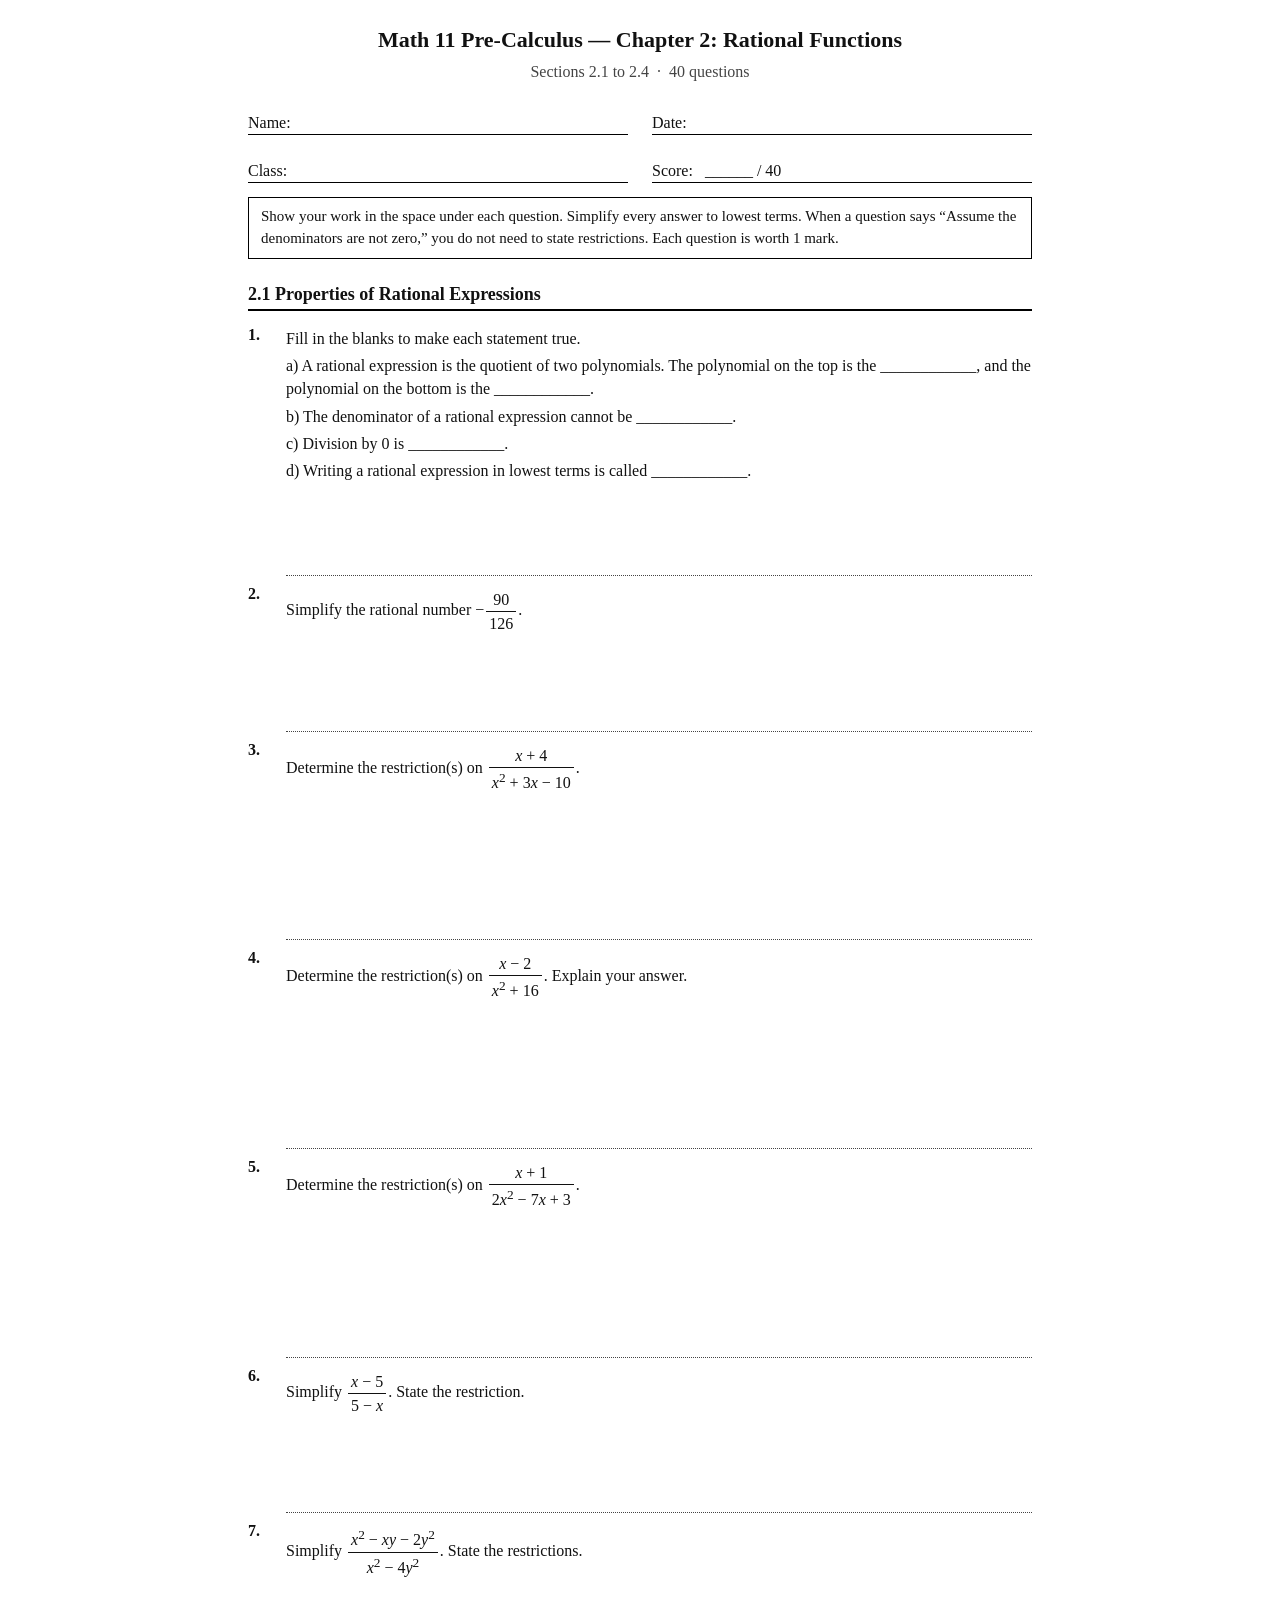
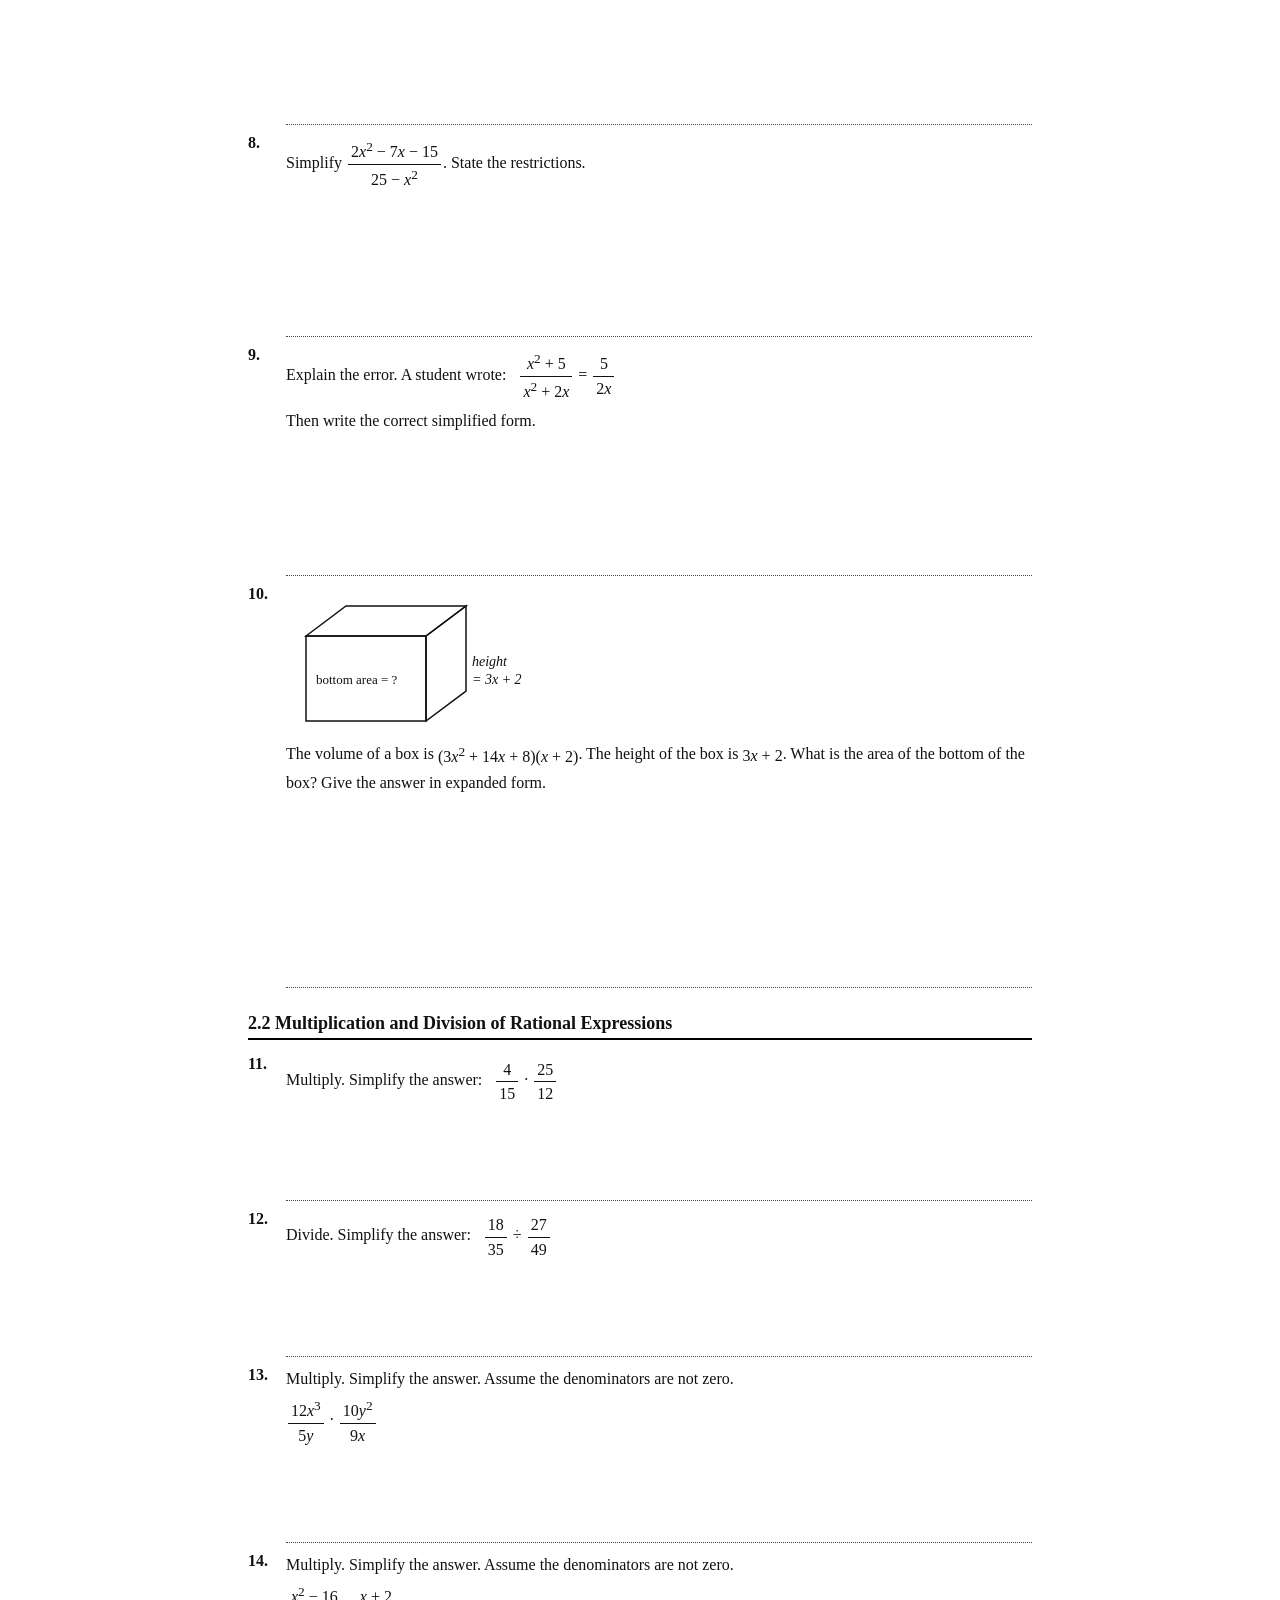
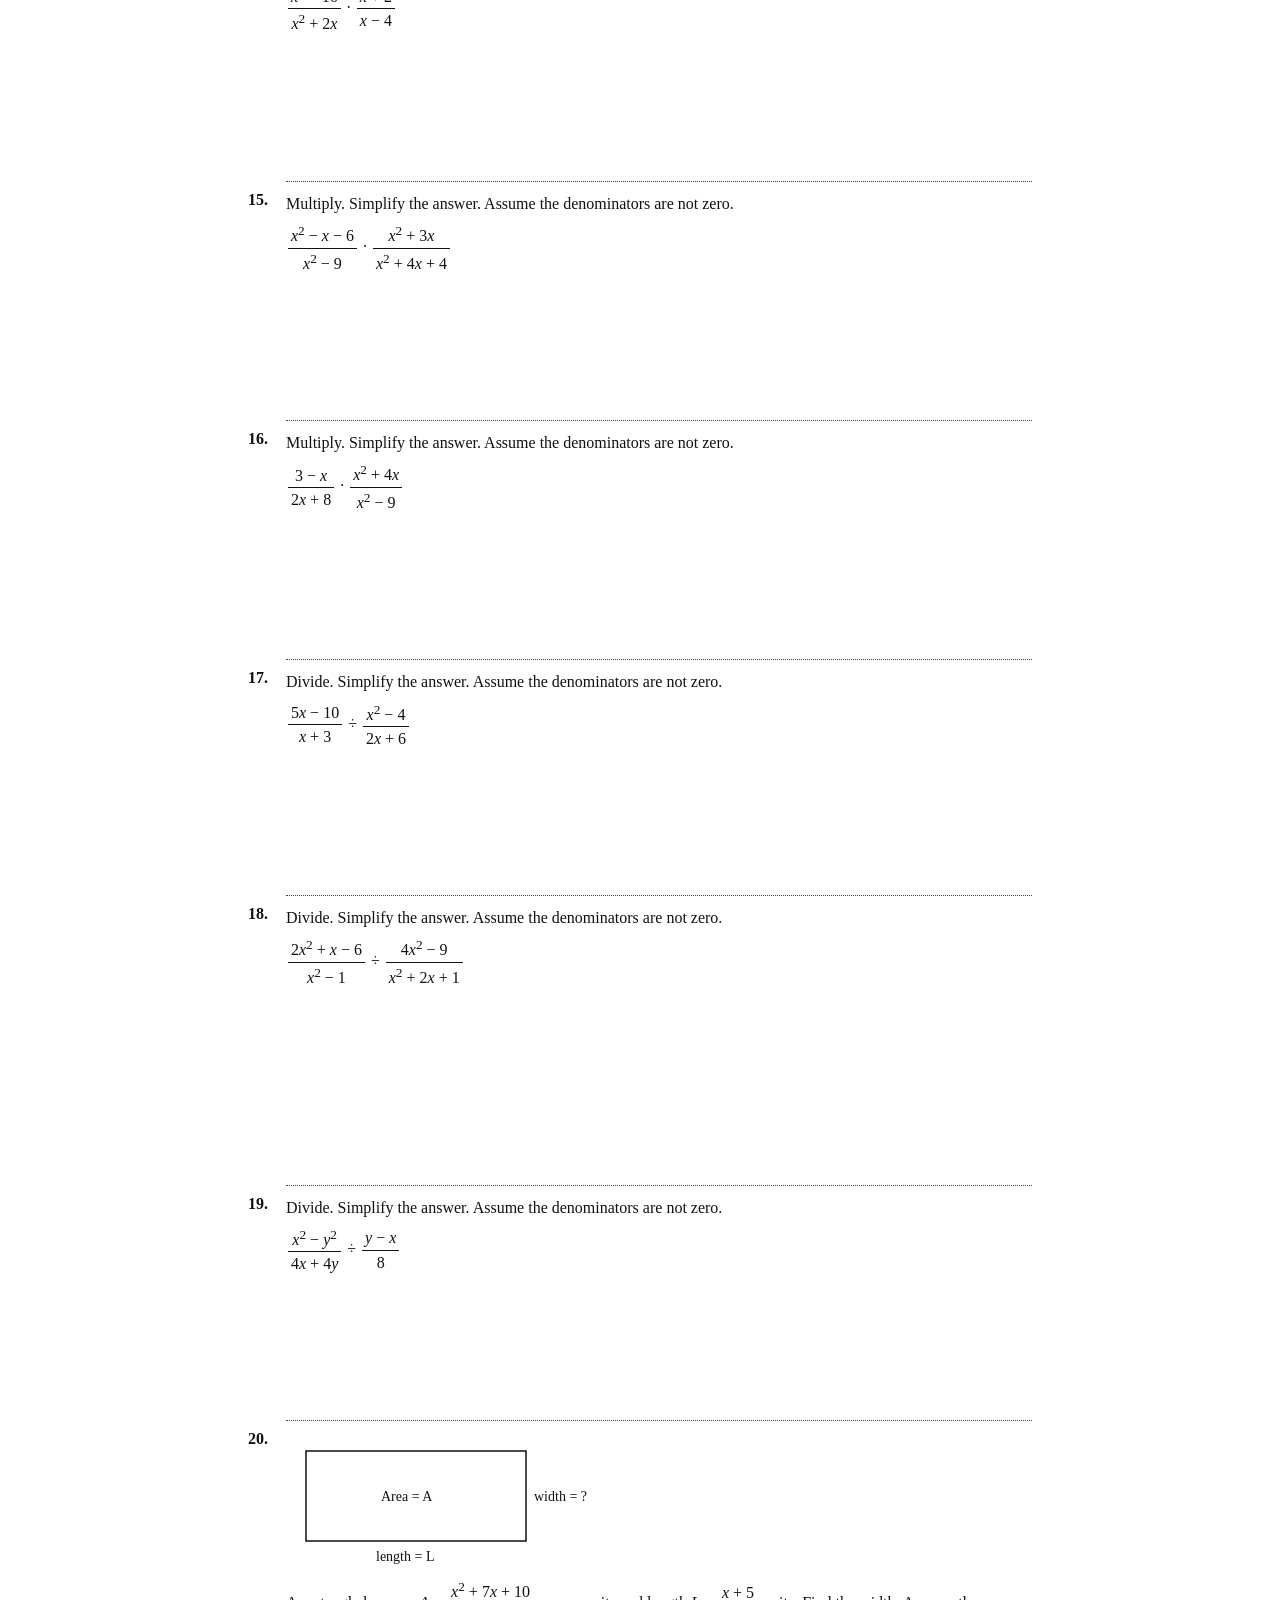
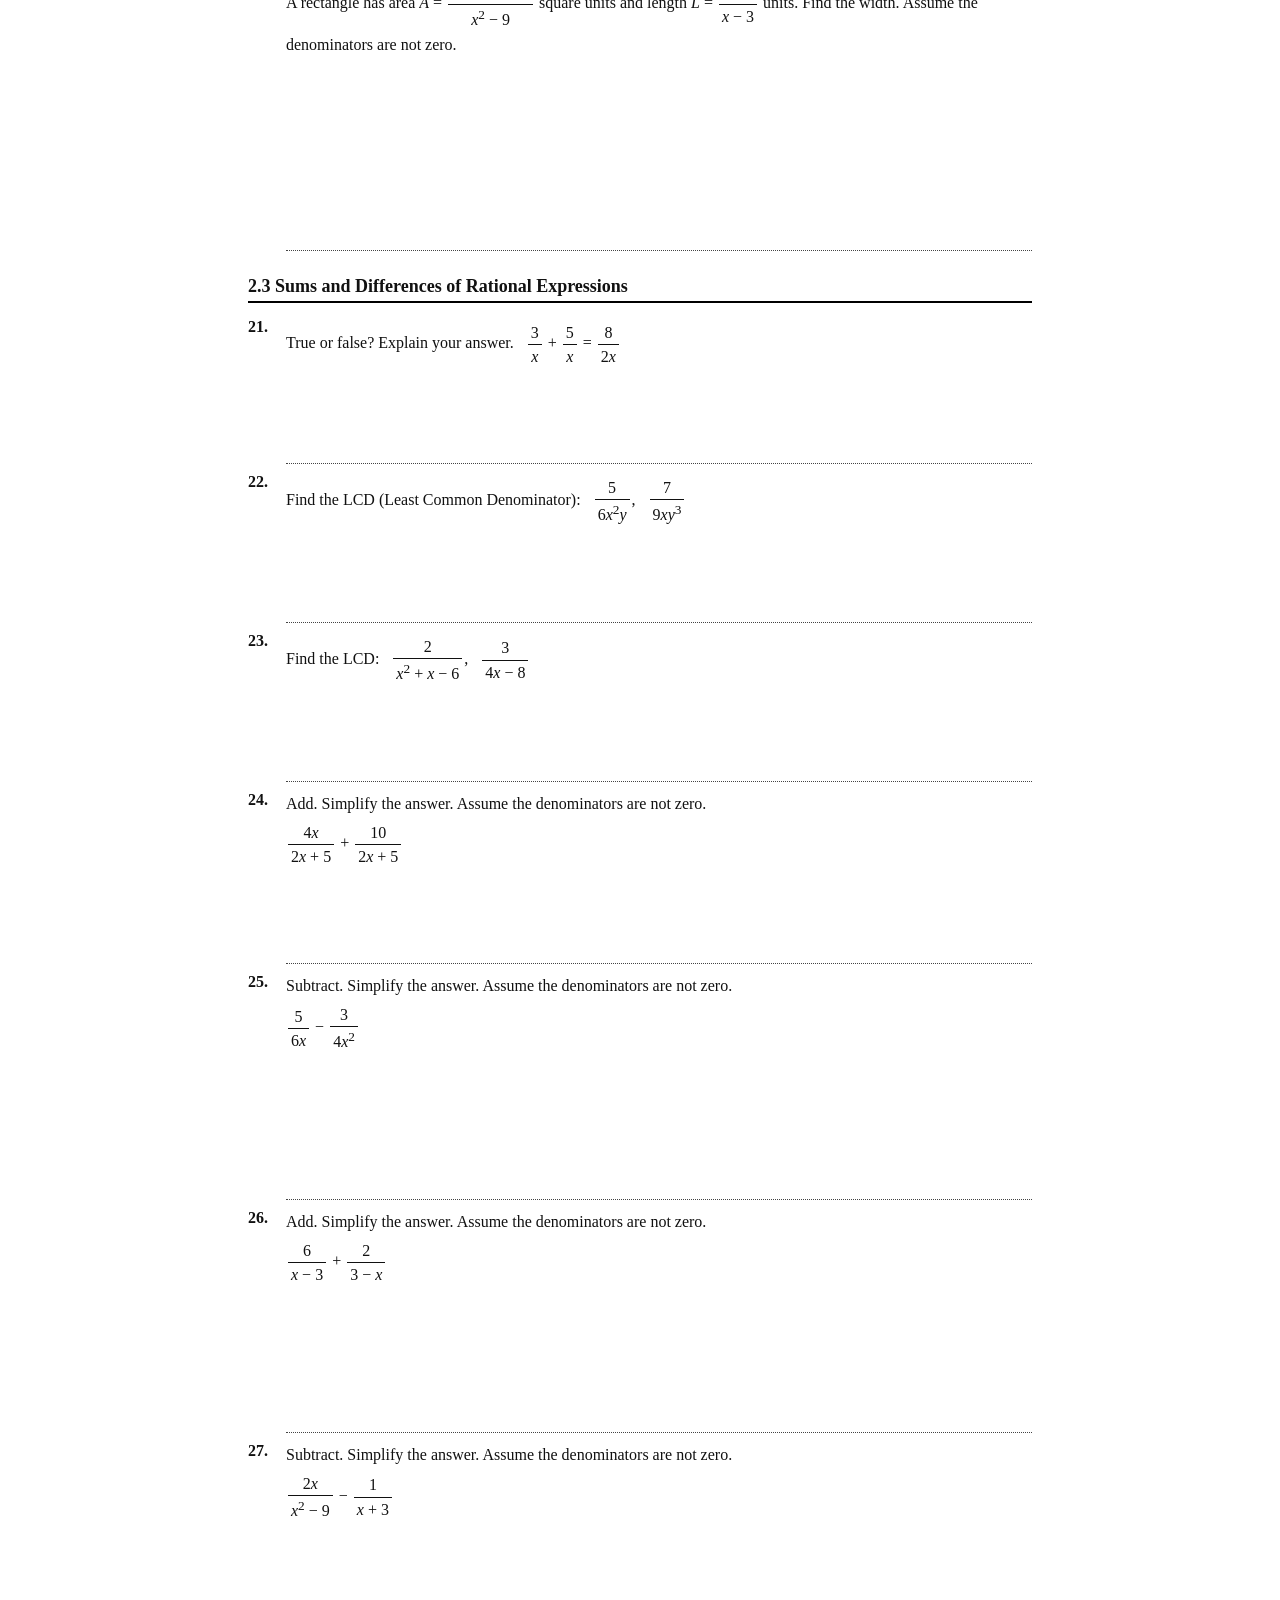
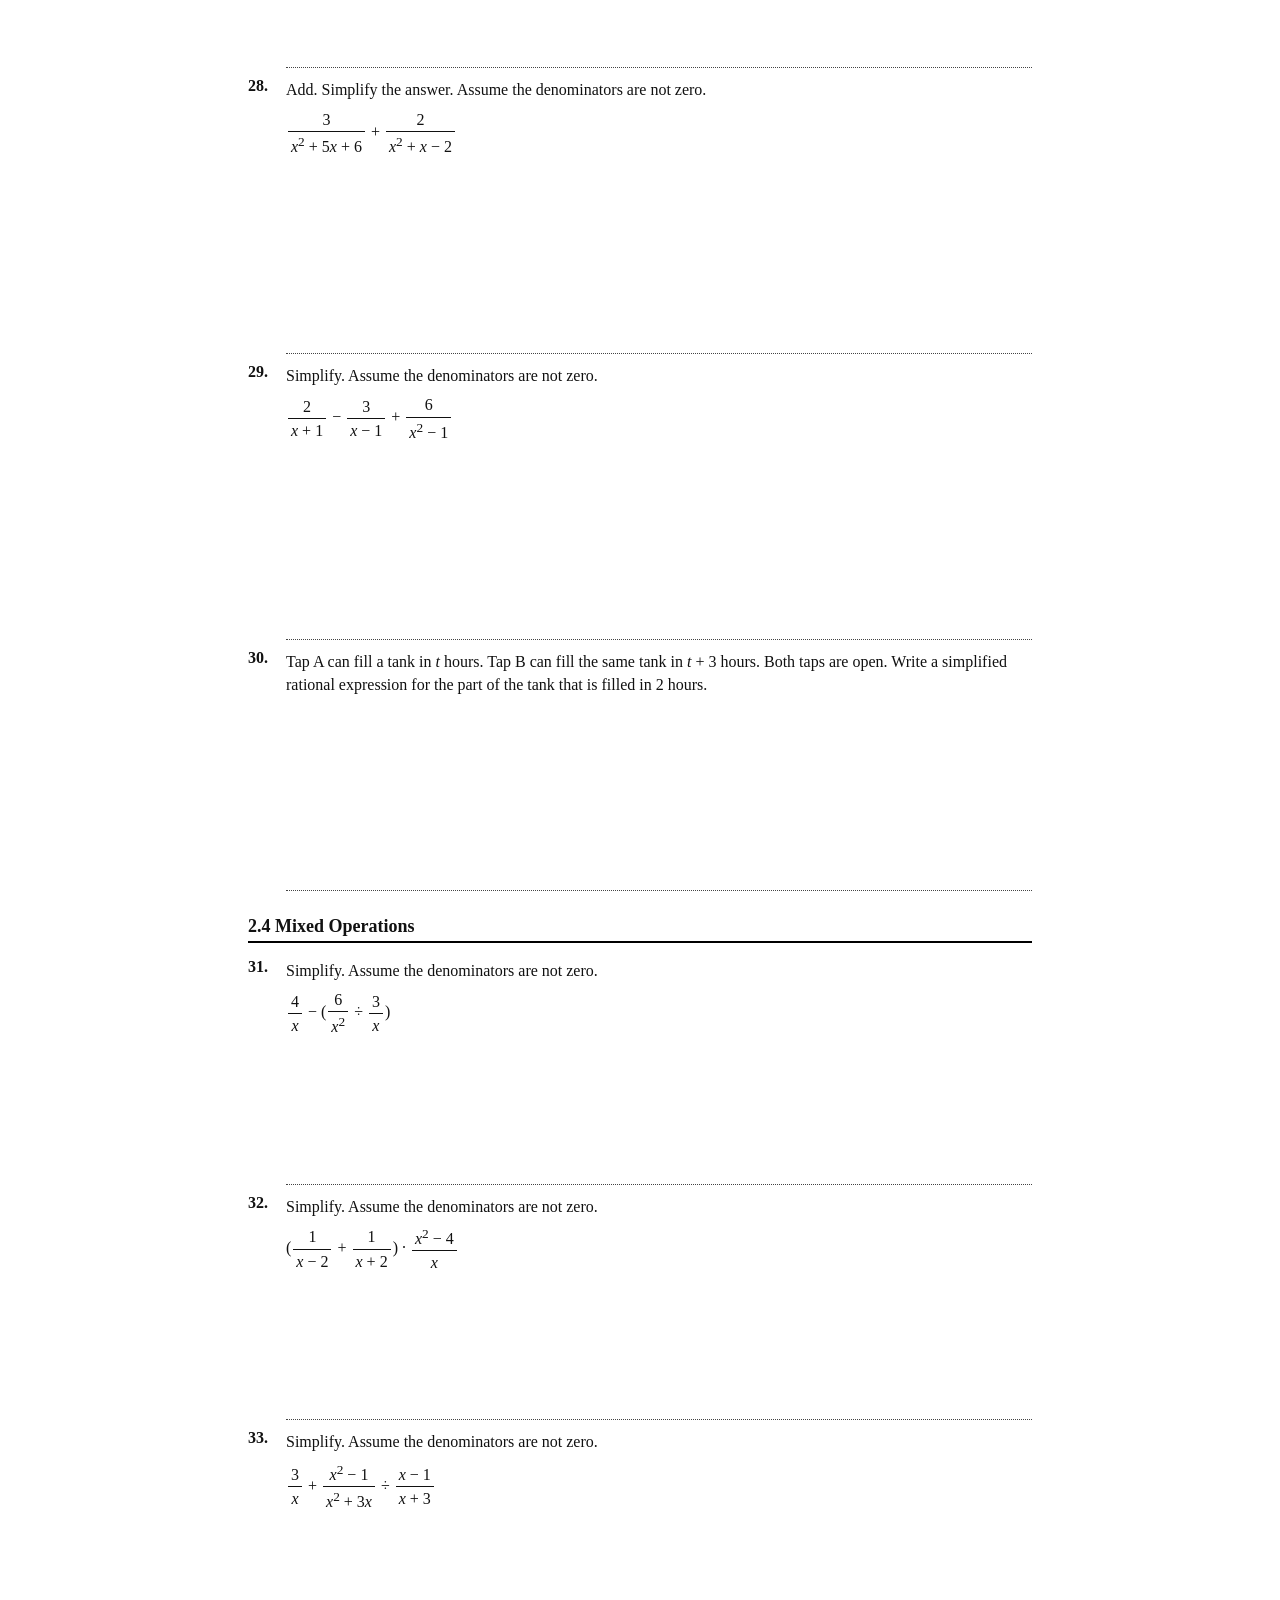
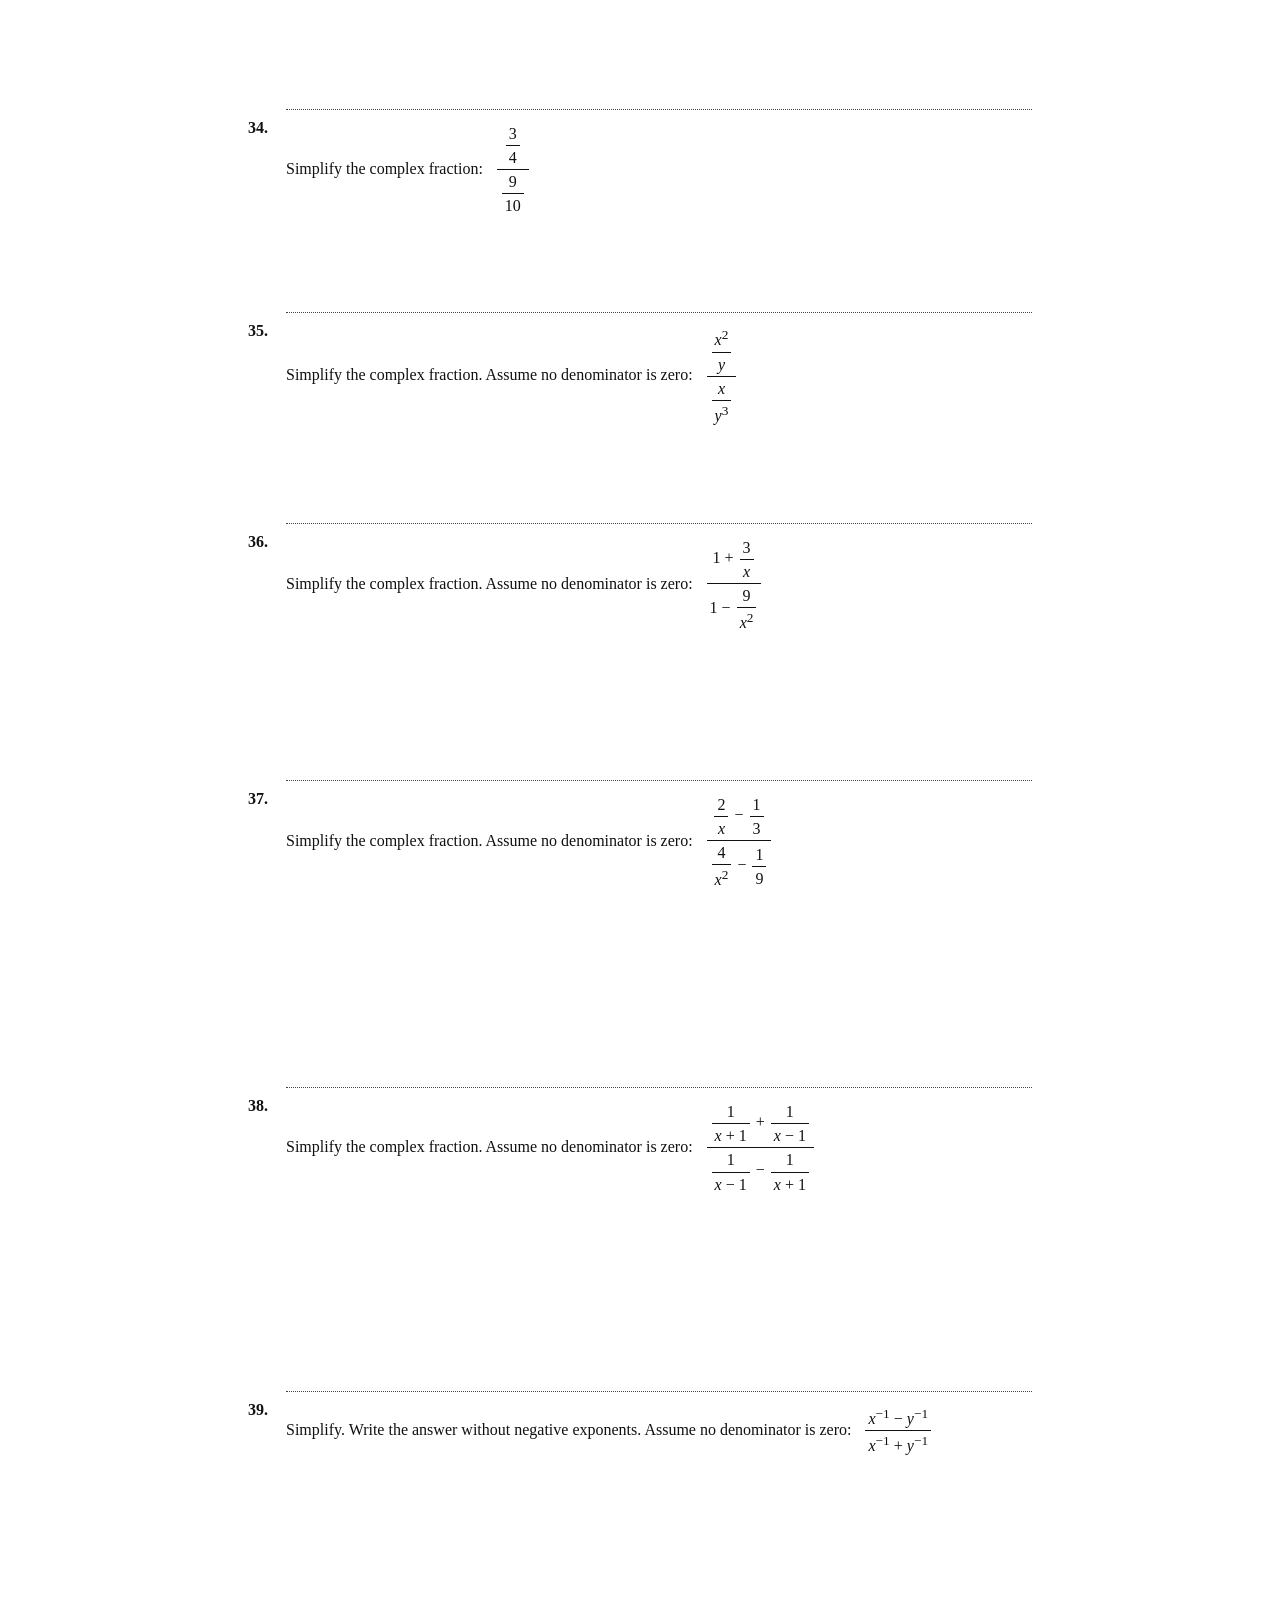
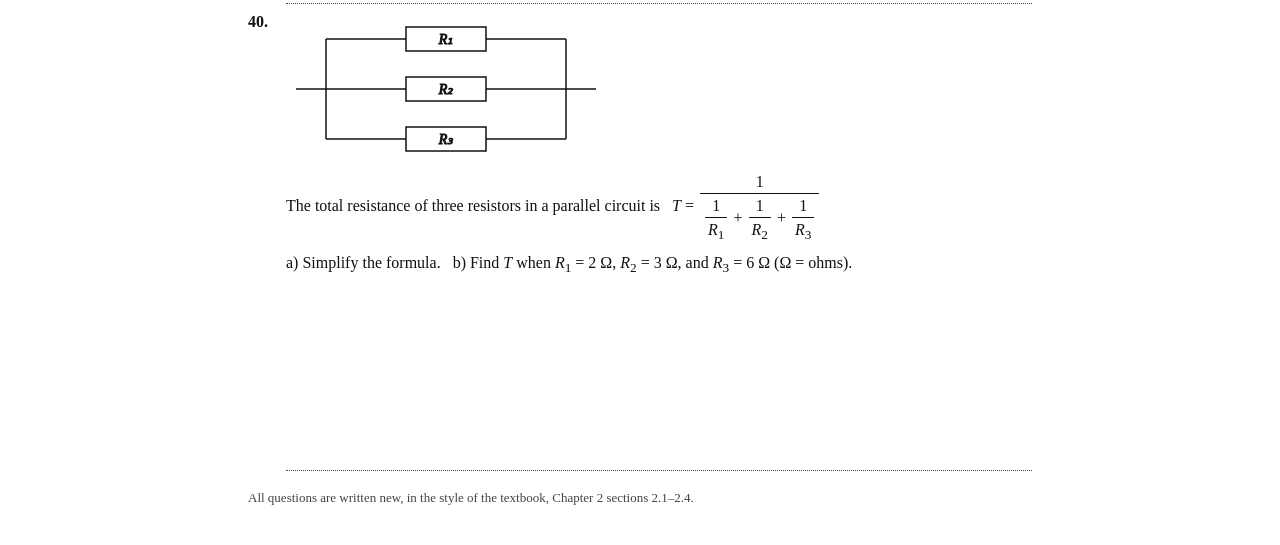
<file: Math11-Ch2-Test.html>
<!doctype html>
<html lang="en"><head><meta charset="utf-8"><meta name="viewport" content="width=device-width, initial-scale=1">
<title>Math 11 Ch 2 Test</title><style>
:root { --text: #111; --bg: #fff; --line: #000; --muted: #444; --box: #f2f2f2; }
@media (prefers-color-scheme: dark) { :root:not([data-theme="light"]) { --text: #eee; --bg: #18181c; --line: #ccc; --muted: #bbb; --box: #26262c; } }
:root[data-theme="dark"] { --text: #eee; --bg: #18181c; --line: #ccc; --muted: #bbb; --box: #26262c; }
* { box-sizing: border-box; }
body { margin: 0 auto; max-width: 8.5in; padding: 24px 16px; background: var(--bg); color: var(--text);
  font-family: "Times New Roman", Georgia, serif; font-size: 16px; line-height: 1.45; }
h1 { font-size: 22px; margin: 0 0 4px; text-align: center; }
.sub { text-align: center; margin: 0 0 14px; color: var(--muted); }
.head { display: grid; grid-template-columns: 1fr 1fr; gap: 10px 24px; margin: 12px 0 14px; }
.head div { border-bottom: 1px solid var(--line); padding-top: 14px; }
.rules { border: 1px solid var(--line); padding: 8px 12px; margin-bottom: 10px; font-size: 15px; }
h2 { font-size: 18px; border-bottom: 2px solid var(--line); padding-bottom: 2px; margin: 22px 0 6px; break-after: avoid; page-break-after: avoid; }
.q { display: flex; gap: 8px; padding: 6px 0 0; break-inside: avoid; page-break-inside: avoid; }
.q .n { font-weight: bold; min-width: 30px; }
.q .body { flex: 1; min-width: 0; }
.q p { margin: 4px 0; }
.work { border-bottom: 1px dotted var(--muted); }
.work.s { height: 90px; } .work.m { height: 140px; } .work.l { height: 190px; }
.fr { display: inline-block; vertical-align: middle; text-align: center; margin: 0 2px; }
.fr > .nu { display: block; padding: 0 3px; border-bottom: 1px solid currentColor; }
.fr > .de { display: block; padding: 0 3px; }
.ex { white-space: nowrap; display: inline-block; max-width: 100%; overflow-x: auto; vertical-align: middle; padding: 2px 0; }
.fig { display: block; margin: 4px 0; max-width: 100%; height: auto; }
.fig g, .fig rect, .fig line, .fig polygon { stroke: currentColor; }
.fig text { fill: currentColor; }
.ans { background: var(--box); border-left: 3px solid var(--line); padding: 4px 10px; margin: 4px 0; }
.steps { margin: 4px 0 8px; padding-left: 22px; }
.steps li { margin: 3px 0; }
.foot { margin-top: 18px; font-size: 13px; color: var(--muted); }
@media (max-width: 600px) { .head { grid-template-columns: 1fr; } }
@page { size: letter; margin: 0.6in; }
@media print {
  :root, :root[data-theme="dark"], :root:not([data-theme="light"]) { --text: #000; --bg: #fff; --line: #000; --muted: #333; --box: #fff; }
  body { max-width: none; padding: 0; font-size: 12pt; }
  .ex { overflow: visible; }
  .ans { border: 1px solid #000; border-left-width: 3px; }
  .pb { break-before: page; page-break-before: always; }
}
</style></head><body>
<h1>Math 11 Pre-Calculus — Chapter 2: Rational Functions</h1>
<p class="sub">Sections 2.1 to 2.4 &nbsp;·&nbsp; 40 questions</p>
<div class="head"><div>Name:</div><div>Date:</div><div>Class:</div><div>Score: &nbsp; ______ / 40</div></div>
<div class="rules">Show your work in the space under each question. Simplify every answer to lowest terms. When a question says “Assume the denominators are not zero,” you do not need to state restrictions. Each question is worth 1 mark.</div>
<h2>2.1 Properties of Rational Expressions</h2>
<div class="q"><span class="n">1.</span><div class="body"><p>Fill in the blanks to make each statement true.</p><p>a) A rational expression is the quotient of two polynomials. The polynomial on the top is the ____________, and the polynomial on the bottom is the ____________.</p><p>b) The denominator of a rational expression cannot be ____________.</p><p>c) Division by 0 is ____________.</p><p>d) Writing a rational expression in lowest terms is called ____________.</p><div class="work s"></div></div></div>
<div class="q"><span class="n">2.</span><div class="body"><p>Simplify the rational number <span class="ex">−<span class="fr"><span class="nu">90</span><span class="de">126</span></span></span>.</p><div class="work s"></div></div></div>
<div class="q"><span class="n">3.</span><div class="body"><p>Determine the restriction(s) on <span class="ex"><span class="fr"><span class="nu"><i>x</i> + 4</span><span class="de"><i>x</i><sup>2</sup> + 3<i>x</i> − 10</span></span></span>.</p><div class="work m"></div></div></div>
<div class="q"><span class="n">4.</span><div class="body"><p>Determine the restriction(s) on <span class="ex"><span class="fr"><span class="nu"><i>x</i> − 2</span><span class="de"><i>x</i><sup>2</sup> + 16</span></span></span>. Explain your answer.</p><div class="work m"></div></div></div>
<div class="q"><span class="n">5.</span><div class="body"><p>Determine the restriction(s) on <span class="ex"><span class="fr"><span class="nu"><i>x</i> + 1</span><span class="de">2<i>x</i><sup>2</sup> − 7<i>x</i> + 3</span></span></span>.</p><div class="work m"></div></div></div>
<div class="q"><span class="n">6.</span><div class="body"><p>Simplify <span class="ex"><span class="fr"><span class="nu"><i>x</i> − 5</span><span class="de">5 − <i>x</i></span></span></span>. State the restriction.</p><div class="work s"></div></div></div>
<div class="q"><span class="n">7.</span><div class="body"><p>Simplify <span class="ex"><span class="fr"><span class="nu"><i>x</i><sup>2</sup> − <i>x</i><i>y</i> − 2<i>y</i><sup>2</sup></span><span class="de"><i>x</i><sup>2</sup> − 4<i>y</i><sup>2</sup></span></span></span>. State the restrictions.</p><div class="work m"></div></div></div>
<div class="q"><span class="n">8.</span><div class="body"><p>Simplify <span class="ex"><span class="fr"><span class="nu">2<i>x</i><sup>2</sup> − 7<i>x</i> − 15</span><span class="de">25 − <i>x</i><sup>2</sup></span></span></span>. State the restrictions.</p><div class="work m"></div></div></div>
<div class="q"><span class="n">9.</span><div class="body"><p>Explain the error. A student wrote: &nbsp; <span class="ex"><span class="fr"><span class="nu"><i>x</i><sup>2</sup> + 5</span><span class="de"><i>x</i><sup>2</sup> + 2<i>x</i></span></span> = <span class="fr"><span class="nu">5</span><span class="de">2<i>x</i></span></span></span></p><p>Then write the correct simplified form.</p><div class="work m"></div></div></div>
<div class="q"><span class="n">10.</span><div class="body"><svg class="fig" width="260" height="150" viewBox="0 0 260 150" role="img" aria-label="Box with height 3x + 2">
<g fill="none" stroke-width="1.5"><polygon points="20,50 140,50 140,135 20,135"/><polygon points="20,50 60,20 180,20 140,50"/>
<polygon points="140,50 180,20 180,105 140,135"/></g>
<text x="186" y="80" font-size="14" font-style="italic">height</text><text x="186" y="98" font-size="14" font-style="italic">= 3x + 2</text>
<text x="30" y="98" font-size="13">bottom area = ?</text></svg><p>The volume of a box is <span class="ex">(3<i>x</i><sup>2</sup> + 14<i>x</i> + 8)(<i>x</i> + 2)</span>. The height of the box is <span class="ex">3<i>x</i> + 2</span>. What is the area of the bottom of the box? Give the answer in expanded form.</p><div class="work l"></div></div></div>
<h2 class="pb">2.2 Multiplication and Division of Rational Expressions</h2>
<div class="q"><span class="n">11.</span><div class="body"><p>Multiply. Simplify the answer: &nbsp; <span class="ex"><span class="fr"><span class="nu">4</span><span class="de">15</span></span> · <span class="fr"><span class="nu">25</span><span class="de">12</span></span></span></p><div class="work s"></div></div></div>
<div class="q"><span class="n">12.</span><div class="body"><p>Divide. Simplify the answer: &nbsp; <span class="ex"><span class="fr"><span class="nu">18</span><span class="de">35</span></span> ÷ <span class="fr"><span class="nu">27</span><span class="de">49</span></span></span></p><div class="work s"></div></div></div>
<div class="q"><span class="n">13.</span><div class="body"><p>Multiply. Simplify the answer. Assume the denominators are not zero.</p><p><span class="ex"><span class="fr"><span class="nu">12<i>x</i><sup>3</sup></span><span class="de">5<i>y</i></span></span> · <span class="fr"><span class="nu">10<i>y</i><sup>2</sup></span><span class="de">9<i>x</i></span></span></span></p><div class="work s"></div></div></div>
<div class="q"><span class="n">14.</span><div class="body"><p>Multiply. Simplify the answer. Assume the denominators are not zero.</p><p><span class="ex"><span class="fr"><span class="nu"><i>x</i><sup>2</sup> − 16</span><span class="de"><i>x</i><sup>2</sup> + 2<i>x</i></span></span> · <span class="fr"><span class="nu"><i>x</i> + 2</span><span class="de"><i>x</i> − 4</span></span></span></p><div class="work m"></div></div></div>
<div class="q"><span class="n">15.</span><div class="body"><p>Multiply. Simplify the answer. Assume the denominators are not zero.</p><p><span class="ex"><span class="fr"><span class="nu"><i>x</i><sup>2</sup> − <i>x</i> − 6</span><span class="de"><i>x</i><sup>2</sup> − 9</span></span> · <span class="fr"><span class="nu"><i>x</i><sup>2</sup> + 3<i>x</i></span><span class="de"><i>x</i><sup>2</sup> + 4<i>x</i> + 4</span></span></span></p><div class="work m"></div></div></div>
<div class="q"><span class="n">16.</span><div class="body"><p>Multiply. Simplify the answer. Assume the denominators are not zero.</p><p><span class="ex"><span class="fr"><span class="nu">3 − <i>x</i></span><span class="de">2<i>x</i> + 8</span></span> · <span class="fr"><span class="nu"><i>x</i><sup>2</sup> + 4<i>x</i></span><span class="de"><i>x</i><sup>2</sup> − 9</span></span></span></p><div class="work m"></div></div></div>
<div class="q"><span class="n">17.</span><div class="body"><p>Divide. Simplify the answer. Assume the denominators are not zero.</p><p><span class="ex"><span class="fr"><span class="nu">5<i>x</i> − 10</span><span class="de"><i>x</i> + 3</span></span> ÷ <span class="fr"><span class="nu"><i>x</i><sup>2</sup> − 4</span><span class="de">2<i>x</i> + 6</span></span></span></p><div class="work m"></div></div></div>
<div class="q"><span class="n">18.</span><div class="body"><p>Divide. Simplify the answer. Assume the denominators are not zero.</p><p><span class="ex"><span class="fr"><span class="nu">2<i>x</i><sup>2</sup> + <i>x</i> − 6</span><span class="de"><i>x</i><sup>2</sup> − 1</span></span> ÷ <span class="fr"><span class="nu">4<i>x</i><sup>2</sup> − 9</span><span class="de"><i>x</i><sup>2</sup> + 2<i>x</i> + 1</span></span></span></p><div class="work l"></div></div></div>
<div class="q"><span class="n">19.</span><div class="body"><p>Divide. Simplify the answer. Assume the denominators are not zero.</p><p><span class="ex"><span class="fr"><span class="nu"><i>x</i><sup>2</sup> − <i>y</i><sup>2</sup></span><span class="de">4<i>x</i> + 4<i>y</i></span></span> ÷ <span class="fr"><span class="nu"><i>y</i> − <i>x</i></span><span class="de">8</span></span></span></p><div class="work m"></div></div></div>
<div class="q"><span class="n">20.</span><div class="body"><svg class="fig" width="320" height="140" viewBox="0 0 320 140" role="img" aria-label="Rectangle with area A, length L, width unknown">
<rect x="20" y="20" width="220" height="90" fill="none" stroke-width="1.5"/>
<text x="95" y="70" font-size="14">Area = A</text><text x="90" y="130" font-size="14">length = L</text>
<text x="248" y="70" font-size="14">width = ?</text></svg><p>A rectangle has area <span class="ex"><i>A</i> = <span class="fr"><span class="nu"><i>x</i><sup>2</sup> + 7<i>x</i> + 10</span><span class="de"><i>x</i><sup>2</sup> − 9</span></span></span> square units and length <span class="ex"><i>L</i> = <span class="fr"><span class="nu"><i>x</i> + 5</span><span class="de"><i>x</i> − 3</span></span></span> units. Find the width. Assume the denominators are not zero.</p><div class="work l"></div></div></div>
<h2 class="pb">2.3 Sums and Differences of Rational Expressions</h2>
<div class="q"><span class="n">21.</span><div class="body"><p>True or false? Explain your answer. &nbsp; <span class="ex"><span class="fr"><span class="nu">3</span><span class="de"><i>x</i></span></span> + <span class="fr"><span class="nu">5</span><span class="de"><i>x</i></span></span> = <span class="fr"><span class="nu">8</span><span class="de">2<i>x</i></span></span></span></p><div class="work s"></div></div></div>
<div class="q"><span class="n">22.</span><div class="body"><p>Find the LCD (Least Common Denominator): &nbsp; <span class="ex"><span class="fr"><span class="nu">5</span><span class="de">6<i>x</i><sup>2</sup><i>y</i></span></span>, &nbsp; <span class="fr"><span class="nu">7</span><span class="de">9<i>x</i><i>y</i><sup>3</sup></span></span></span></p><div class="work s"></div></div></div>
<div class="q"><span class="n">23.</span><div class="body"><p>Find the LCD: &nbsp; <span class="ex"><span class="fr"><span class="nu">2</span><span class="de"><i>x</i><sup>2</sup> + <i>x</i> − 6</span></span>, &nbsp; <span class="fr"><span class="nu">3</span><span class="de">4<i>x</i> − 8</span></span></span></p><div class="work s"></div></div></div>
<div class="q"><span class="n">24.</span><div class="body"><p>Add. Simplify the answer. Assume the denominators are not zero.</p><p><span class="ex"><span class="fr"><span class="nu">4<i>x</i></span><span class="de">2<i>x</i> + 5</span></span> + <span class="fr"><span class="nu">10</span><span class="de">2<i>x</i> + 5</span></span></span></p><div class="work s"></div></div></div>
<div class="q"><span class="n">25.</span><div class="body"><p>Subtract. Simplify the answer. Assume the denominators are not zero.</p><p><span class="ex"><span class="fr"><span class="nu">5</span><span class="de">6<i>x</i></span></span> − <span class="fr"><span class="nu">3</span><span class="de">4<i>x</i><sup>2</sup></span></span></span></p><div class="work m"></div></div></div>
<div class="q"><span class="n">26.</span><div class="body"><p>Add. Simplify the answer. Assume the denominators are not zero.</p><p><span class="ex"><span class="fr"><span class="nu">6</span><span class="de"><i>x</i> − 3</span></span> + <span class="fr"><span class="nu">2</span><span class="de">3 − <i>x</i></span></span></span></p><div class="work m"></div></div></div>
<div class="q"><span class="n">27.</span><div class="body"><p>Subtract. Simplify the answer. Assume the denominators are not zero.</p><p><span class="ex"><span class="fr"><span class="nu">2<i>x</i></span><span class="de"><i>x</i><sup>2</sup> − 9</span></span> − <span class="fr"><span class="nu">1</span><span class="de"><i>x</i> + 3</span></span></span></p><div class="work m"></div></div></div>
<div class="q"><span class="n">28.</span><div class="body"><p>Add. Simplify the answer. Assume the denominators are not zero.</p><p><span class="ex"><span class="fr"><span class="nu">3</span><span class="de"><i>x</i><sup>2</sup> + 5<i>x</i> + 6</span></span> + <span class="fr"><span class="nu">2</span><span class="de"><i>x</i><sup>2</sup> + <i>x</i> − 2</span></span></span></p><div class="work l"></div></div></div>
<div class="q"><span class="n">29.</span><div class="body"><p>Simplify. Assume the denominators are not zero.</p><p><span class="ex"><span class="fr"><span class="nu">2</span><span class="de"><i>x</i> + 1</span></span> − <span class="fr"><span class="nu">3</span><span class="de"><i>x</i> − 1</span></span> + <span class="fr"><span class="nu">6</span><span class="de"><i>x</i><sup>2</sup> − 1</span></span></span></p><div class="work l"></div></div></div>
<div class="q"><span class="n">30.</span><div class="body"><p>Tap A can fill a tank in <i>t</i> hours. Tap B can fill the same tank in <i>t</i> + 3 hours. Both taps are open. Write a simplified rational expression for the part of the tank that is filled in 2 hours.</p><div class="work l"></div></div></div>
<h2 class="pb">2.4 Mixed Operations</h2>
<div class="q"><span class="n">31.</span><div class="body"><p>Simplify. Assume the denominators are not zero.</p><p><span class="ex"><span class="fr"><span class="nu">4</span><span class="de"><i>x</i></span></span> − (<span class="fr"><span class="nu">6</span><span class="de"><i>x</i><sup>2</sup></span></span> ÷ <span class="fr"><span class="nu">3</span><span class="de"><i>x</i></span></span>)</span></p><div class="work m"></div></div></div>
<div class="q"><span class="n">32.</span><div class="body"><p>Simplify. Assume the denominators are not zero.</p><p><span class="ex">(<span class="fr"><span class="nu">1</span><span class="de"><i>x</i> − 2</span></span> + <span class="fr"><span class="nu">1</span><span class="de"><i>x</i> + 2</span></span>) · <span class="fr"><span class="nu"><i>x</i><sup>2</sup> − 4</span><span class="de"><i>x</i></span></span></span></p><div class="work m"></div></div></div>
<div class="q"><span class="n">33.</span><div class="body"><p>Simplify. Assume the denominators are not zero.</p><p><span class="ex"><span class="fr"><span class="nu">3</span><span class="de"><i>x</i></span></span> + <span class="fr"><span class="nu"><i>x</i><sup>2</sup> − 1</span><span class="de"><i>x</i><sup>2</sup> + 3<i>x</i></span></span> ÷ <span class="fr"><span class="nu"><i>x</i> − 1</span><span class="de"><i>x</i> + 3</span></span></span></p><div class="work l"></div></div></div>
<div class="q"><span class="n">34.</span><div class="body"><p>Simplify the complex fraction: &nbsp; <span class="ex"><span class="fr"><span class="nu"><span class="fr"><span class="nu">3</span><span class="de">4</span></span></span><span class="de"><span class="fr"><span class="nu">9</span><span class="de">10</span></span></span></span></span></p><div class="work s"></div></div></div>
<div class="q"><span class="n">35.</span><div class="body"><p>Simplify the complex fraction. Assume no denominator is zero: &nbsp; <span class="ex"><span class="fr"><span class="nu"><span class="fr"><span class="nu"><i>x</i><sup>2</sup></span><span class="de"><i>y</i></span></span></span><span class="de"><span class="fr"><span class="nu"><i>x</i></span><span class="de"><i>y</i><sup>3</sup></span></span></span></span></span></p><div class="work s"></div></div></div>
<div class="q"><span class="n">36.</span><div class="body"><p>Simplify the complex fraction. Assume no denominator is zero: &nbsp; <span class="ex"><span class="fr"><span class="nu">1 + <span class="fr"><span class="nu">3</span><span class="de"><i>x</i></span></span></span><span class="de">1 − <span class="fr"><span class="nu">9</span><span class="de"><i>x</i><sup>2</sup></span></span></span></span></span></p><div class="work m"></div></div></div>
<div class="q"><span class="n">37.</span><div class="body"><p>Simplify the complex fraction. Assume no denominator is zero: &nbsp; <span class="ex"><span class="fr"><span class="nu"><span class="fr"><span class="nu">2</span><span class="de"><i>x</i></span></span> − <span class="fr"><span class="nu">1</span><span class="de">3</span></span></span><span class="de"><span class="fr"><span class="nu">4</span><span class="de"><i>x</i><sup>2</sup></span></span> − <span class="fr"><span class="nu">1</span><span class="de">9</span></span></span></span></span></p><div class="work l"></div></div></div>
<div class="q"><span class="n">38.</span><div class="body"><p>Simplify the complex fraction. Assume no denominator is zero: &nbsp; <span class="ex"><span class="fr"><span class="nu"><span class="fr"><span class="nu">1</span><span class="de"><i>x</i> + 1</span></span> + <span class="fr"><span class="nu">1</span><span class="de"><i>x</i> − 1</span></span></span><span class="de"><span class="fr"><span class="nu">1</span><span class="de"><i>x</i> − 1</span></span> − <span class="fr"><span class="nu">1</span><span class="de"><i>x</i> + 1</span></span></span></span></span></p><div class="work l"></div></div></div>
<div class="q"><span class="n">39.</span><div class="body"><p>Simplify. Write the answer without negative exponents. Assume no denominator is zero: &nbsp; <span class="ex"><span class="fr"><span class="nu"><i>x</i><sup>−1</sup> − <i>y</i><sup>−1</sup></span><span class="de"><i>x</i><sup>−1</sup> + <i>y</i><sup>−1</sup></span></span></span></p><div class="work m"></div></div></div>
<div class="q"><span class="n">40.</span><div class="body"><svg class="fig" width="320" height="150" viewBox="0 0 320 150" role="img" aria-label="Three resistors R1, R2, R3 in parallel">
<g fill="none" stroke-width="1.5"><line x1="40" y1="25" x2="40" y2="125"/><line x1="280" y1="25" x2="280" y2="125"/>
<line x1="40" y1="25" x2="120" y2="25"/><rect x="120" y="13" width="80" height="24"/><line x1="200" y1="25" x2="280" y2="25"/>
<line x1="40" y1="75" x2="120" y2="75"/><rect x="120" y="63" width="80" height="24"/><line x1="200" y1="75" x2="280" y2="75"/>
<line x1="40" y1="125" x2="120" y2="125"/><rect x="120" y="113" width="80" height="24"/><line x1="200" y1="125" x2="280" y2="125"/>
<line x1="10" y1="75" x2="40" y2="75"/><line x1="280" y1="75" x2="310" y2="75"/></g>
<g font-size="14" font-style="italic" text-anchor="middle"><text x="160" y="30">R₁</text><text x="160" y="80">R₂</text><text x="160" y="130">R₃</text></g></svg><p>The total resistance of three resistors in a parallel circuit is &nbsp; <span class="ex"><i>T</i> = <span class="fr"><span class="nu">1</span><span class="de"><span class="fr"><span class="nu">1</span><span class="de"><i>R</i><sub>1</sub></span></span> + <span class="fr"><span class="nu">1</span><span class="de"><i>R</i><sub>2</sub></span></span> + <span class="fr"><span class="nu">1</span><span class="de"><i>R</i><sub>3</sub></span></span></span></span></span></p><p>a) Simplify the formula. &nbsp; b) Find <i>T</i> when <i>R</i><sub>1</sub> = 2 Ω, <i>R</i><sub>2</sub> = 3 Ω, and <i>R</i><sub>3</sub> = 6 Ω (Ω = ohms).</p><div class="work l"></div></div></div>
<p class="foot">All questions are written new, in the style of the textbook, Chapter 2 sections 2.1–2.4.</p></body></html>
</file>
